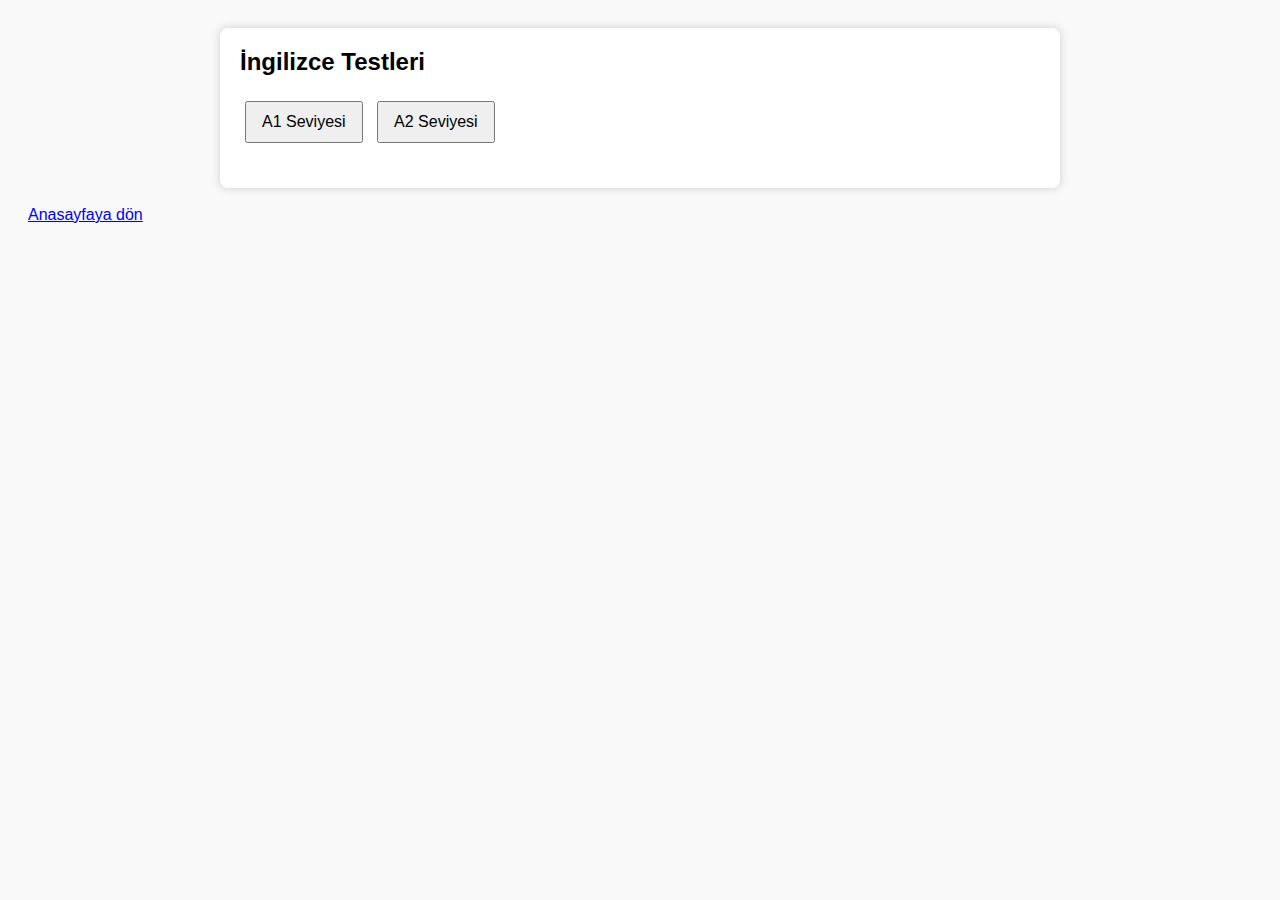
<file: beginner-test.html>
<!DOCTYPE html>
<html lang="tr">
<head>
  <meta charset="UTF-8" />
  <title>İngilizce Testleri - A1 ve A2</title>
  <style>
    body { font-family: Arial, sans-serif; padding: 20px; background: #f9f9f9; }
    .container {
      max-width: 800px;
      margin: auto;
      background: white;
      padding: 20px;
      border-radius: 8px;
      box-shadow: 0 0 10px #ccc;
    }
    h2 {
      margin-top: 0;
    }
    .btn-group button {
      margin: 5px;
      padding: 10px 15px;
      cursor: pointer;
      font-size: 16px;
    }
    form {
      margin-top: 20px;
    }
    fieldset {
      margin-bottom: 15px;
      border: 1px solid #ddd;
      padding: 10px;
      position: relative;
    }
    legend {
      font-weight: bold;
    }
    #result {
      margin-top: 20px;
      font-weight: bold;
      font-size: 18px;
    }
    .hidden {
      display: none;
    }
    .feedback {
      position: absolute;
      top: 10px;
      right: 10px;
      font-weight: bold;
      font-size: 18px;
    }
    .correct {
      color: green;
    }
    .incorrect {
      color: red;
    }
  </style>
</head>
<body>
  <div class="container">
    <h2>İngilizce Testleri</h2>
    <div class="btn-group">
      <button id="btnA1">A1 Seviyesi</button>
      <button id="btnA2">A2 Seviyesi</button>
    </div>

    <!-- A1 Testi -->
    <form id="testA1" class="hidden">
      <h3>A1 İngilizce Testi</h3>

      <fieldset>
        <legend>1. What is the plural of "cat"?</legend>
        <label><input type="radio" name="q1" value="a"> cats</label><br>
        <label><input type="radio" name="q1" value="b"> caties</label><br>
        <label><input type="radio" name="q1" value="c"> catz</label>
      </fieldset>

      <fieldset>
        <legend>2. Choose the correct sentence:</legend>
        <label><input type="radio" name="q2" value="a"> She like apples.</label><br>
        <label><input type="radio" name="q2" value="b"> She likes apples.</label><br>
        <label><input type="radio" name="q2" value="c"> She liking apples.</label>
      </fieldset>

      <fieldset>
        <legend>3. What color is the sky?</legend>
        <label><input type="radio" name="q3" value="a"> Green</label><br>
        <label><input type="radio" name="q3" value="b"> Blue</label><br>
        <label><input type="radio" name="q3" value="c"> Red</label>
      </fieldset>

      <fieldset>
        <legend>4. How do you say "Merhaba" in English?</legend>
        <label><input type="radio" name="q4" value="a"> Goodbye</label><br>
        <label><input type="radio" name="q4" value="b"> Hello</label><br>
        <label><input type="radio" name="q4" value="c"> Thanks</label>
      </fieldset>

      <fieldset>
        <legend>5. Which one is a fruit?</legend>
        <label><input type="radio" name="q5" value="a"> Carrot</label><br>
        <label><input type="radio" name="q5" value="b"> Apple</label><br>
        <label><input type="radio" name="q5" value="c"> Potato</label>
      </fieldset>

      <fieldset>
        <legend>6. What is the opposite of "hot"?</legend>
        <label><input type="radio" name="q6" value="a"> Cold</label><br>
        <label><input type="radio" name="q6" value="b"> Warm</label><br>
        <label><input type="radio" name="q6" value="c"> Big</label>
      </fieldset>

      <fieldset>
        <legend>7. Which is a correct greeting in the morning?</legend>
        <label><input type="radio" name="q7" value="a"> Good night</label><br>
        <label><input type="radio" name="q7" value="b"> Good morning</label><br>
        <label><input type="radio" name="q7" value="c"> Goodbye</label>
      </fieldset>

      <fieldset>
        <legend>8. I ___ a student.</legend>
        <label><input type="radio" name="q8" value="a"> is</label><br>
        <label><input type="radio" name="q8" value="b"> am</label><br>
        <label><input type="radio" name="q8" value="c"> are</label>
      </fieldset>

      <fieldset>
        <legend>9. Which number comes after five?</legend>
        <label><input type="radio" name="q9" value="a"> Four</label><br>
        <label><input type="radio" name="q9" value="b"> Six</label><br>
        <label><input type="radio" name="q9" value="c"> Seven</label>
      </fieldset>

      <fieldset>
        <legend>10. What day comes after Monday?</legend>
        <label><input type="radio" name="q10" value="a"> Sunday</label><br>
        <label><input type="radio" name="q10" value="b"> Tuesday</label><br>
        <label><input type="radio" name="q10" value="c"> Friday</label>
      </fieldset>

      <fieldset>
        <legend>11. Which is a color?</legend>
        <label><input type="radio" name="q11" value="a"> Chair</label><br>
        <label><input type="radio" name="q11" value="b"> Blue</label><br>
        <label><input type="radio" name="q11" value="c"> Table</label>
      </fieldset>

      <fieldset>
        <legend>12. What is the opposite of "big"?</legend>
        <label><input type="radio" name="q12" value="a"> Small</label><br>
        <label><input type="radio" name="q12" value="b"> Tall</label><br>
        <label><input type="radio" name="q12" value="c"> Long</label>
      </fieldset>

      <fieldset>
        <legend>13. How do you say "Teşekkür ederim" in English?</legend>
        <label><input type="radio" name="q13" value="a"> Please</label><br>
        <label><input type="radio" name="q13" value="b"> Sorry</label><br>
        <label><input type="radio" name="q13" value="c"> Thank you</label>
      </fieldset>

      <fieldset>
        <legend>14. What do you wear on your feet?</legend>
        <label><input type="radio" name="q14" value="a"> Gloves</label><br>
        <label><input type="radio" name="q14" value="b"> Shoes</label><br>
        <label><input type="radio" name="q14" value="c"> Hat</label>
      </fieldset>

      <fieldset>
        <legend>15. Which one is a pet?</legend>
        <label><input type="radio" name="q15" value="a"> Dog</label><br>
        <label><input type="radio" name="q15" value="b"> Car</label><br>
        <label><input type="radio" name="q15" value="c"> Chair</label>
      </fieldset>

      <button type="button" onclick="checkAnswers('A1')">Sonuçları Gör</button>
    </form>

    <!-- A2 Testi -->
    <form id="testA2" class="hidden">
      <h3>A2 İngilizce Testi</h3>

      <fieldset>
        <legend>1. I ___ to the market yesterday.</legend>
        <label><input type="radio" name="q1" value="a"> go</label><br>
        <label><input type="radio" name="q1" value="b"> went</label><br>
        <label><input type="radio" name="q1" value="c"> gone</label>
      </fieldset>

      <fieldset>
        <legend>2. She ___ her homework every day.</legend>
        <label><input type="radio" name="q2" value="a"> do</label><br>
        <label><input type="radio" name="q2" value="b"> does</label><br>
        <label><input type="radio" name="q2" value="c"> did</label>
      </fieldset>

      <fieldset>
        <legend>3. We have ___ lunch already.</legend>
        <label><input type="radio" name="q3" value="a"> ate</label><br>
        <label><input type="radio" name="q3" value="b"> eaten</label><br>
        <label><input type="radio" name="q3" value="c"> eating</label>
      </fieldset>

      <fieldset>
        <legend>4. They ___ to Paris last summer.</legend>
        <label><input type="radio" name="q4" value="a"> goes</label><br>
        <label><input type="radio" name="q4" value="b"> went</label><br>
        <label><input type="radio" name="q4" value="c"> going</label>
      </fieldset>

      <fieldset>
        <legend>5. I am looking forward to ___ you.</legend>
        <label><input type="radio" name="q5" value="a"> seeing</label><br>
        <label><input type="radio" name="q5" value="b"> see</label><br>
        <label><input type="radio" name="q5" value="c"> saw</label>
      </fieldset>

      <fieldset>
        <legend>6. He ___ not like spicy food.</legend>
        <label><input type="radio" name="q6" value="a"> do</label><br>
        <label><input type="radio" name="q6" value="b"> does</label><br>
        <label><input type="radio" name="q6" value="c"> did</label>
      </fieldset>

      <fieldset>
        <legend>7. They have been friends ___ childhood.</legend>
        <label><input type="radio" name="q7" value="a"> since</label><br>
        <label><input type="radio" name="q7" value="b"> for</label><br>
        <label><input type="radio" name="q7" value="c"> during</label>
      </fieldset>

      <fieldset>
        <legend>8. She ___ to music when I called.</legend>
        <label><input type="radio" name="q8" value="a"> listen</label><br>
        <label><input type="radio" name="q8" value="b"> was listening</label><br>
        <label><input type="radio" name="q8" value="c"> listened</label>
      </fieldset>

      <fieldset>
        <legend>9. If it ___ tomorrow, we will stay home.</legend>
        <label><input type="radio" name="q9" value="a"> rains</label><br>
        <label><input type="radio" name="q9" value="b"> rain</label><br>
        <label><input type="radio" name="q9" value="c"> rained</label>
      </fieldset>

      <fieldset>
        <legend>10. I ___ never been to New York.</legend>
        <label><input type="radio" name="q10" value="a"> have</label><br>
        <label><input type="radio" name="q10" value="b"> has</label><br>
        <label><input type="radio" name="q10" value="c"> had</label>
      </fieldset>

      <button type="button" onclick="checkAnswers('A2')">Sonuçları Gör</button>
    </form>

    <div id="result"></div>
  </div>
<br>
  <a href="index.html" > Anasayfaya dön</a>
  <script>
    const btnA1 = document.getElementById('btnA1');
    const btnA2 = document.getElementById('btnA2');
    const testA1 = document.getElementById('testA1');
    const testA2 = document.getElementById('testA2');
    const resultDiv = document.getElementById('result');

    btnA1.addEventListener('click', () => {
      testA1.classList.remove('hidden');
      testA2.classList.add('hidden');
      resultDiv.innerHTML = '';
      clearFeedback(testA1);
    });

    btnA2.addEventListener('click', () => {
      testA2.classList.remove('hidden');
      testA1.classList.add('hidden');
      resultDiv.innerHTML = '';
      clearFeedback(testA2);
    });

    const correctAnswers = {
      A1: {
        q1: 'a', q2: 'b', q3: 'b', q4: 'b', q5: 'b',
        q6: 'a', q7: 'b', q8: 'b', q9: 'b', q10: 'b',
        q11: 'b', q12: 'a', q13: 'c', q14: 'b', q15: 'a'
      },
      A2: {
        q1: 'b', q2: 'b', q3: 'b', q4: 'b', q5: 'a',
        q6: 'b', q7: 'a', q8: 'b', q9: 'a', q10: 'a'
      }
    };

    function checkAnswers(level) {
      const form = level === 'A1' ? testA1 : testA2;
      const answers = correctAnswers[level];
      let score = 0;
      clearFeedback(form);

      for (const q in answers) {
        const userAnswer = form.querySelector(`input[name=${q}]:checked`);
        const fieldset = form.querySelector(`input[name=${q}]`).closest('fieldset');

        const feedbackSpan = document.createElement('span');
        feedbackSpan.classList.add('feedback');

        if (!userAnswer) {
          feedbackSpan.textContent = 'Seçilmedi';
          feedbackSpan.classList.add('incorrect');
          fieldset.appendChild(feedbackSpan);
          continue;
        }

        if (userAnswer.value === answers[q]) {
          score++;
          feedbackSpan.textContent = '✓ Doğru';
          feedbackSpan.classList.add('correct');
        } else {
          feedbackSpan.textContent = '✗ Yanlış';
          feedbackSpan.classList.add('incorrect');
        }

        fieldset.appendChild(feedbackSpan);
      }

      resultDiv.textContent = `Doğru sayısı: ${score} / ${Object.keys(answers).length}`;
    }

    function clearFeedback(form) {
      const feedbacks = form.querySelectorAll('.feedback');
      feedbacks.forEach(fb => fb.remove());
    }
  </script>
</body>
</html>
</file>
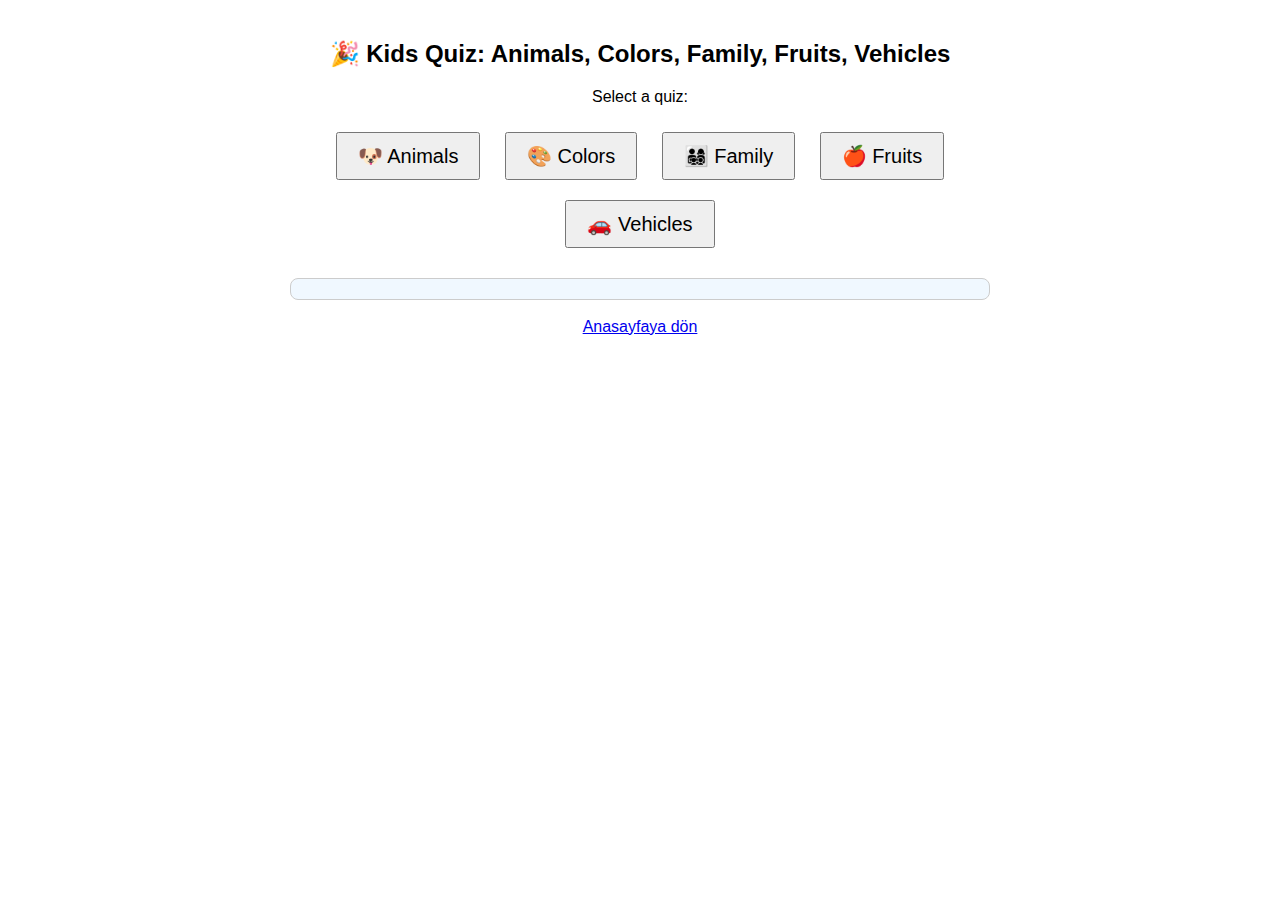
<file: cocuk.html>
<!DOCTYPE html>
<html lang="en">
<head>
  <meta charset="UTF-8" />
  <title>Kids Quiz</title>
  <style>
    body {
      font-family: Arial, sans-serif;
      text-align: center;
      padding: 20px;
      max-width: 700px;
      margin: auto;
    }
    .emoji {
      font-size: 100px;
      margin: 20px 0;
    }
    .options button {
      padding: 10px 20px;
      margin: 8px;
      font-size: 18px;
      cursor: pointer;
    }
    #result {
      font-size: 22px;
      margin-top: 20px;
      padding: 10px;
      background-color: #f0f8ff;
      border: 1px solid #ccc;
      border-radius: 8px;
    }
    #feedback {
      margin-top: 20px;
      font-size: 20px;
      font-weight: bold;
    }
    .hidden {
      display: none;
    }

    .start-buttons button {
      font-size: 20px;
      padding: 10px 20px;
      margin: 10px;
      cursor: pointer;
    }
  </style>
</head>
<body>

<h2>🎉 Kids Quiz: Animals, Colors, Family, Fruits, Vehicles</h2>

<div id="start-screen" class="start-buttons">
  <p>Select a quiz:</p>
  <button onclick="startQuiz('animal')">🐶 Animals</button>
  <button onclick="startQuiz('color')">🎨 Colors</button>
  <button onclick="startQuiz('family')">👨‍👩‍👧‍👦 Family</button>
  <button onclick="startQuiz('fruit')">🍎 Fruits</button>
  <button onclick="startQuiz('vehicle')">🚗 Vehicles</button>
</div>

<div id="quiz-container" class="hidden"></div>
<div id="feedback"></div>
<div id="result"></div>

<div id="home-button" class="hidden">
  <button onclick="goHome()">Ana Sayfaya Dön</button>
</div>
<br>
  <a href="index.html" > Anasayfaya dön</a>
<script>
// Questions data (örnek olarak sadece hayvanlar, renkler, aile, meyve ve taşıtlar)
const animalQuestions = [
  {emoji:"🐶", answer:"Dog", options:["Dog","Cat","Lion","Rabbit"]},
  {emoji:"🐱", answer:"Cat", options:["Cat","Dog","Cow","Horse"]},
  {emoji:"🦁", answer:"Lion", options:["Tiger","Lion","Elephant","Monkey"]},
  {emoji:"🐰", answer:"Rabbit", options:["Rabbit","Mouse","Dog","Cat"]},
  {emoji:"🐮", answer:"Cow", options:["Cow","Pig","Horse","Cat"]},
  {emoji:"🐷", answer:"Pig", options:["Pig","Dog","Rabbit","Lion"]},
  {emoji:"🐸", answer:"Frog", options:["Frog","Cat","Dog","Horse"]},
  {emoji:"🐵", answer:"Monkey", options:["Monkey","Dog","Lion","Cow"]},
  {emoji:"🐔", answer:"Chicken", options:["Chicken","Horse","Dog","Cat"]},
  {emoji:"🐴", answer:"Horse", options:["Horse","Cat","Rabbit","Pig"]},
  {emoji:"🐧", answer:"Penguin", options:["Penguin","Dog","Lion","Cow"]},
  {emoji:"🐦", answer:"Bird", options:["Bird","Dog","Rabbit","Horse"]},
  {emoji:"🐢", answer:"Turtle", options:["Turtle","Cat","Monkey","Lion"]},
  {emoji:"🐍", answer:"Snake", options:["Snake","Dog","Cat","Rabbit"]},
  {emoji:"🐬", answer:"Dolphin", options:["Dolphin","Fish","Bird","Cat"]},
];

const colorQuestions = [
  {emoji:"🟥", answer:"Red", options:["Red","Blue","Green","Yellow"]},
  {emoji:"🟦", answer:"Blue", options:["Yellow","Red","Blue","Green"]},
  {emoji:"🟩", answer:"Green", options:["Green","Blue","Purple","Orange"]},
  {emoji:"🟨", answer:"Yellow", options:["Yellow","Brown","Red","Black"]},
  {emoji:"🟪", answer:"Purple", options:["Purple","Pink","Green","Blue"]},
  {emoji:"🟫", answer:"Brown", options:["Brown","Orange","Yellow","Red"]},
  {emoji:"⬛", answer:"Black", options:["Black","White","Gray","Pink"]},
  {emoji:"⬜", answer:"White", options:["White","Black","Gray","Blue"]},
  {emoji:"🟧", answer:"Orange", options:["Orange","Yellow","Green","Blue"]},
  {emoji:"🩷", answer:"Pink", options:["Pink","Purple","Red","Black"]},
  {emoji:"🩶", answer:"Gray", options:["Gray","Brown","White","Orange"]},
  {emoji:"🟫", answer:"Brown", options:["Brown","Pink","Red","Green"]},
  {emoji:"🟪", answer:"Purple", options:["Purple","Yellow","Black","Orange"]},
  {emoji:"🟩", answer:"Green", options:["Green","Blue","Red","Pink"]},
  {emoji:"🟦", answer:"Blue", options:["Blue","Orange","Yellow","White"]},
];

const familyQuestions = [
  {emoji:"👩", answer:"Mother", options:["Mother","Sister","Aunt","Grandmother"]},
  {emoji:"👨", answer:"Father", options:["Uncle","Father","Brother","Grandfather"]},
  {emoji:"👶", answer:"Baby", options:["Baby","Child","Mother","Father"]},
  {emoji:"👧", answer:"Daughter", options:["Daughter","Mother","Aunt","Sister"]},
  {emoji:"👦", answer:"Son", options:["Son","Brother","Father","Uncle"]},
  {emoji:"👵", answer:"Grandmother", options:["Grandmother","Mother","Sister","Aunt"]},
  {emoji:"👴", answer:"Grandfather", options:["Grandfather","Father","Brother","Son"]},
  {emoji:"👫", answer:"Couple", options:["Couple","Friends","Siblings","Parents"]},
  {emoji:"👭", answer:"Sisters", options:["Sisters","Mothers","Aunts","Daughters"]},
  {emoji:"👬", answer:"Brothers", options:["Brothers","Uncles","Cousins","Friends"]},
  {emoji:"👩‍👧", answer:"Mother and Daughter", options:["Mother and Daughter","Father and Son","Sister and Brother","Grandma and Grandpa"]},
  {emoji:"👨‍👦", answer:"Father and Son", options:["Father and Son","Mother and Daughter","Aunt and Uncle","Brother and Sister"]},
  {emoji:"👩‍👦‍👦", answer:"Mother and Sons", options:["Mother and Sons","Father and Daughters","Grandparents","Cousins"]},
  {emoji:"👨‍👧‍👧", answer:"Father and Daughters", options:["Father and Daughters","Mother and Sons","Friends","Neighbors"]},
  {emoji:"👪", answer:"Family", options:["Family","Friends","Classmates","Neighbors"]},
];

const fruitQuestions = [
  {emoji:"🍎", answer:"Apple", options:["Apple","Strawberry","Cherry","Pear"]},
  {emoji:"🍌", answer:"Banana", options:["Banana","Lemon","Mango","Apple"]},
  {emoji:"🍇", answer:"Grapes", options:["Grapes","Watermelon","Pineapple","Orange"]},
  {emoji:"🍓", answer:"Strawberry", options:["Strawberry","Banana","Apple","Peach"]},
  {emoji:"🍍", answer:"Pineapple", options:["Pineapple","Orange","Lemon","Apple"]},
  {emoji:"🍉", answer:"Watermelon", options:["Watermelon","Pear","Grapes","Banana"]},
  {emoji:"🍒", answer:"Cherry", options:["Cherry","Peach","Apple","Mango"]},
  {emoji:"🥭", answer:"Mango", options:["Mango","Pineapple","Banana","Apple"]},
  {emoji:"🍋", answer:"Lemon", options:["Lemon","Orange","Banana","Peach"]},
  {emoji:"🍐", answer:"Pear", options:["Pear","Cherry","Grapes","Apple"]},
  {emoji:"🥝", answer:"Kiwi", options:["Kiwi","Apple","Banana","Orange"]},
  {emoji:"🍊", answer:"Orange", options:["Orange","Lemon","Pear","Grapes"]},
  {emoji:"🍈", answer:"Melon", options:["Melon","Watermelon","Cherry","Apple"]},
  {emoji:"🍑", answer:"Peach", options:["Peach","Strawberry","Apple","Banana"]},
  {emoji:"🍅", answer:"Tomato", options:["Tomato","Apple","Banana","Cherry"]},
];

const vehicleQuestions = [
  {emoji:"🚗", answer:"Car", options:["Car","Bus","Truck","Bike"]},
  {emoji:"🚌", answer:"Bus", options:["Train","Car","Bus","Plane"]},
  {emoji:"🚜", answer:"Tractor", options:["Tractor","Bike","Car","Bus"]},
  {emoji:"🚲", answer:"Bike", options:["Bike","Car","Bus","Truck"]},
  {emoji:"✈️", answer:"Airplane", options:["Airplane","Helicopter","Car","Boat"]},
  {emoji:"🚁", answer:"Helicopter", options:["Helicopter","Plane","Car","Bus"]},
  {emoji:"🚢", answer:"Boat", options:["Boat","Ship","Car","Bus"]},
  {emoji:"🚤", answer:"Speedboat", options:["Speedboat","Boat","Plane","Car"]},
  {emoji:"🚛", answer:"Truck", options:["Truck","Bus","Car","Bike"]},
  {emoji:"🚂", answer:"Train", options:["Train","Bus","Car","Bike"]},
  {emoji:"🚀", answer:"Rocket", options:["Rocket","Plane","Car","Bus"]},
  {emoji:"🛵", answer:"Scooter", options:["Scooter","Bike","Car","Bus"]},
  {emoji:"🚓", answer:"Police Car", options:["Police Car","Car","Bus","Truck"]},
  {emoji:"🚑", answer:"Ambulance", options:["Ambulance","Car","Bus","Truck"]},
  {emoji:"🚒", answer:"Fire Truck", options:["Fire Truck","Truck","Car","Bus"]},
];

let current = 0;
let score = 0;
let questions = [];

function startQuiz(type) {
  if (type === 'animal') questions = [...animalQuestions];
  if (type === 'color') questions = [...colorQuestions];
  if (type === 'family') questions = [...familyQuestions];
  if (type === 'fruit') questions = [...fruitQuestions];
  if (type === 'vehicle') questions = [...vehicleQuestions];
  current = 0;
  score = 0;
  document.getElementById('start-screen').classList.add('hidden');
  document.getElementById('feedback').textContent = "";
  document.getElementById('result').textContent = "";
  document.getElementById('quiz-container').classList.remove('hidden');
  document.getElementById('home-button').classList.add('hidden');
  showQuestion();
}

function showQuestion() {
  if (current >= questions.length) {
    document.getElementById("quiz-container").innerHTML = "";
    document.getElementById("feedback").textContent = "";
    document.getElementById("result").textContent = `🎉 Quiz completed! Your score: ${score}/${questions.length}`;
    document.getElementById("home-button").classList.remove("hidden");
    return;
  }

  const q = questions[current];
  const container = document.getElementById("quiz-container");
  container.innerHTML = `
    <div class="emoji">${q.emoji}</div>
    <div class="options">
      ${q.options.map(opt => `<button onclick="checkAnswer('${opt}')">${opt}</button>`).join('')}
    </div>
  `;
}

function checkAnswer(selected) {
  const correct = questions[current].answer;
  if (selected === correct) {
    score++;
    document.getElementById("feedback").textContent = "✅ Correct!";
  } else {
    document.getElementById("feedback").textContent = `❌ Wrong! Correct answer: ${correct}`;
  }

  current++;
  setTimeout(() => {
    document.getElementById("feedback").textContent = "";
    showQuestion();
  }, 1000);
}

function goHome() {
  document.getElementById('start-screen').classList.remove('hidden');
  document.getElementById('quiz-container').classList.add('hidden');
  document.getElementById('home-button').classList.add('hidden');
  document.getElementById('result').textContent = "";
  document.getElementById('feedback').textContent = "";
}
</script>

</body>
</html>
</file>
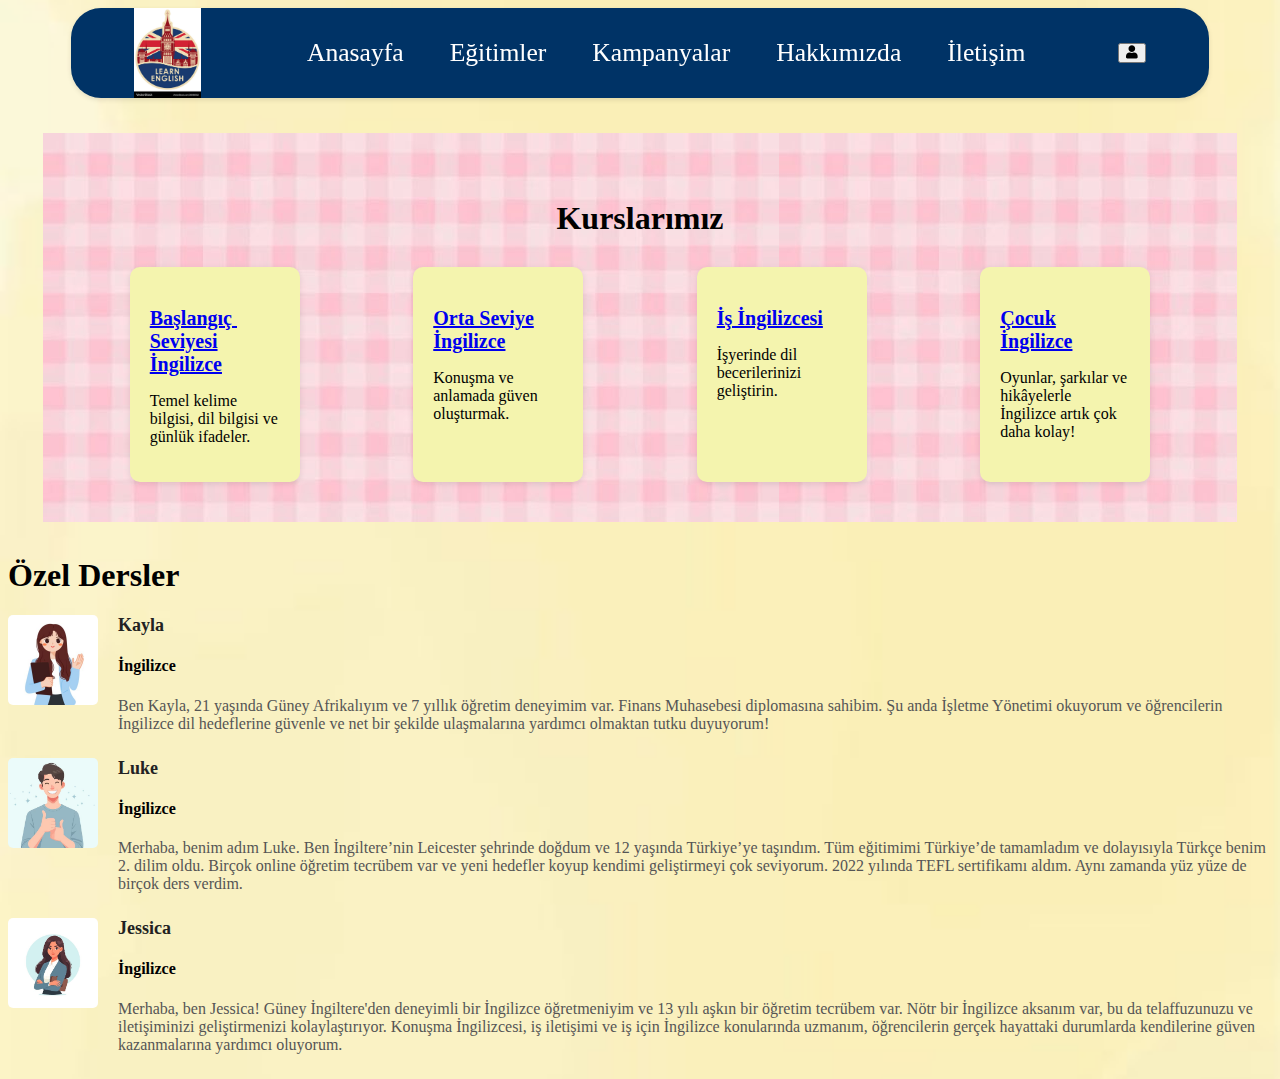
<file: egitim.html>
<html lang="en">
<head>
    <meta charset="UTF-8">
    <meta name="viewport" content="width=device-width, initial-scale=1.0">
    <title>Egitimler</title>

<style>

.header {
 background-color: white;
 display: flex;
 align-items: center;
 justify-content: space-between;
 padding: 0 5%;
 margin: 2px 5%;
 border-radius: 30px ;
 box-shadow: 0px 0px 17px -2px  rgba(0,0,0,0.75) ;
 position: sticky;

 z-index: 1000;
 background-color: #003366;
 position: sticky;
  top: 0;

  z-index: 1000;
  box-shadow: 0 2px 5px rgba(0,0,0,0.1);

}
 .navbar {
      display: flex;
      justify-content: center; /* Ortalamak için */
      padding: 15px;
      gap: 30px; /* Menü öğeleri arası boşluk */
       margin-left: 60px;
     margin-right: 60px;
    }
.header .navbar a {
    margin: 0 1px;
    margin-left: 15px;
    font-size: 1.6rem;
    color: white;
    border-bottom: 1px solid transparent;
       text-decoration: none; /* Alt çizgiyi kaldırır */
    transition: border-color 0.3s ease; /* Yumuşak geçiş */
    
}

.header .navbar a:hover {
    border-color: black;
    padding-bottom: 5 px;

}

body {
  background-image: url("arkaplan3.jpg");
  background-size: cover;
  background-position: center; 
   }

 .courses {
      padding: 40px;
      margin: 35px;
      background-image: url("arka7.jpg");
    }
    .courses h2 {
      text-align: center;
      font-size: 32px;
      margin-bottom: 30px;
    }
    .course-list {
      display: flex;
      flex-wrap: wrap;
      justify-content: space-around;
      gap: 20px;
    }
    .course-item {
      width: 130px;
      background: rgb(244, 244, 174);
      padding: 20px;
      border-radius: 10px;
      box-shadow: 0 2px 6px rgba(0,0,0,0.1);
    }
    .course-item h3 {
      margin-bottom: 10px;
      font-size: 20px;
    }

   
.course {
    display: flex;
    align-items: flex-start;
    margin-bottom: 25px;
}

.course h3{
  color: #333;

}
.course img {
    width: 100px;
    height: 90px;
    object-fit: cover;
    border-radius: 5px;
    margin-right: 20px;
}

.course-info h2 {
    margin: 0;
    font-size: 18px;
    color: #222;
}

.course-info p {
    margin: 5px 0 0;
    color: #555;
}
.description {
            display: none; /* Başlangıçta gizli */
        }

</style>


<!-- giris yap ikonu-->
  <link rel="stylesheet" href="https://cdnjs.cloudflare.com/ajax/libs/font-awesome/5.15.4/css/all.min.css">


</head>
<body>
    

<header class="header" >
        <a href="#" >
            <img src = "logo3.jpg" alt="logo" title="learn english" height="90px"  >
        </a>

<nav class="navbar" >

    <a href="index.html" > Anasayfa</a>
    <a href="egitim.html" target="_blank">Eğitimler</a>
    <a href="fiyat.html"  target="_blank"> Kampanyalar</a>
    <a href="hakkimizda.html" target="_blank">Hakkımızda</a>
    <a href="iletisim.html" target="_blank" > İletişim</a>
</nav>
<div> 
 <button onclick="window.open('giris.html', '_blank')">
         <i class="fas fa-user"></i>
       </button>
</div>

        </header>
    <!--  header  bitti -->

<section class="courses" id="courses">
    <h2>Kurslarımız</h2>
    <div class="course-list">   
      <div class="course-item">
         <a href="beginner-test.html" > <h3>Başlangıç ​Seviyesi İngilizce</h3></a>
        <p>Temel kelime bilgisi, dil bilgisi ve günlük ifadeler.</p>
      </div>
      <div class="course-item">
        <a href="ortaseviye-test.html" > <h3>Orta Seviye İngilizce</h3> </a>
        <p>Konuşma ve anlamada güven oluşturmak.</p>
      </div>
      <div class="course-item">
       <a href="is-test.html" >  <h3>İş İngilizcesi</h3> </a>
        <p>İşyerinde dil becerilerinizi geliştirin.</p>
      </div>
       <div class="course-item">
        <a href="cocuk.html" > <h3>Çocuk İngilizce</h3> </a>
        <p> Oyunlar, şarkılar ve hikâyelerle İngilizce artık çok daha kolay!</p>
      </div>
    </div>
  </section>

    <div class="container">
        <h1>Özel Dersler</h1>
    
<div class="course">
        <img src="hoca.jpg" width="150">
        <div class="course-info">
            <h2 id="kayla-title">Kayla</h2>
            <h4>İngilizce</h4>
            <p>
                Ben Kayla, 21 yaşında Güney Afrikalıyım ve 7 yıllık öğretim deneyimim var. Finans Muhasebesi diplomasına sahibim. Şu anda İşletme Yönetimi okuyorum ve öğrencilerin İngilizce dil hedeflerine güvenle ve net bir şekilde ulaşmalarına yardımcı olmaktan tutku duyuyorum!
            </p>
        </div>
    </div>


  <div class="course">
        <img src="hoca2.jpg" width="150">
        <div class="course-info">
            <h2 id="luke-title">Luke</h2>
            <h4>İngilizce</h4>
            <p >
                Merhaba, benim adım Luke. Ben İngiltere’nin Leicester şehrinde doğdum ve 12 yaşında Türkiye’ye taşındım. Tüm eğitimimi Türkiye’de tamamladım ve dolayısıyla Türkçe benim 2. dilim oldu. Birçok online öğretim tecrübem var ve yeni hedefler koyup kendimi geliştirmeyi çok seviyorum. 2022 yılında TEFL sertifikamı aldım. Aynı zamanda yüz yüze de birçok ders verdim.
            </p>
        </div>
    </div>

         <div class="course">
        <img src="hoca3.jpg" width="150">
        <div class="course-info">
            <h2 id="jessica-title">Jessica</h2>
            <h4>İngilizce</h4>
            <p >
                Merhaba, ben Jessica! Güney İngiltere'den deneyimli bir İngilizce öğretmeniyim ve 13 yılı aşkın bir öğretim tecrübem var. Nötr bir İngilizce aksanım var, bu da telaffuzunuzu ve iletişiminizi geliştirmenizi kolaylaştırıyor. Konuşma İngilizcesi, iş iletişimi ve iş için İngilizce konularında uzmanım, öğrencilerin gerçek hayattaki durumlarda kendilerine güven kazanmalarına yardımcı oluyorum.
            </p>
        </div>
        </div>

    </div>

<script>
  /* eğitmenler */

    document.getElementById("kayla-title").addEventListener("click", function () {
        toggleDesc("kayla-desc");
    });

    document.getElementById("luke-title").addEventListener("click", function () {
        toggleDesc("luke-desc");
    });

    document.getElementById("jessica-title").addEventListener("click", function () {
        toggleDesc("jessica-desc");
    });

    function toggleDesc(id) {
        const desc = document.getElementById(id);
        desc.style.display = (desc.style.display === "block") ? "none" : "block";
    }

</script>




 </body>
</html>
</file>
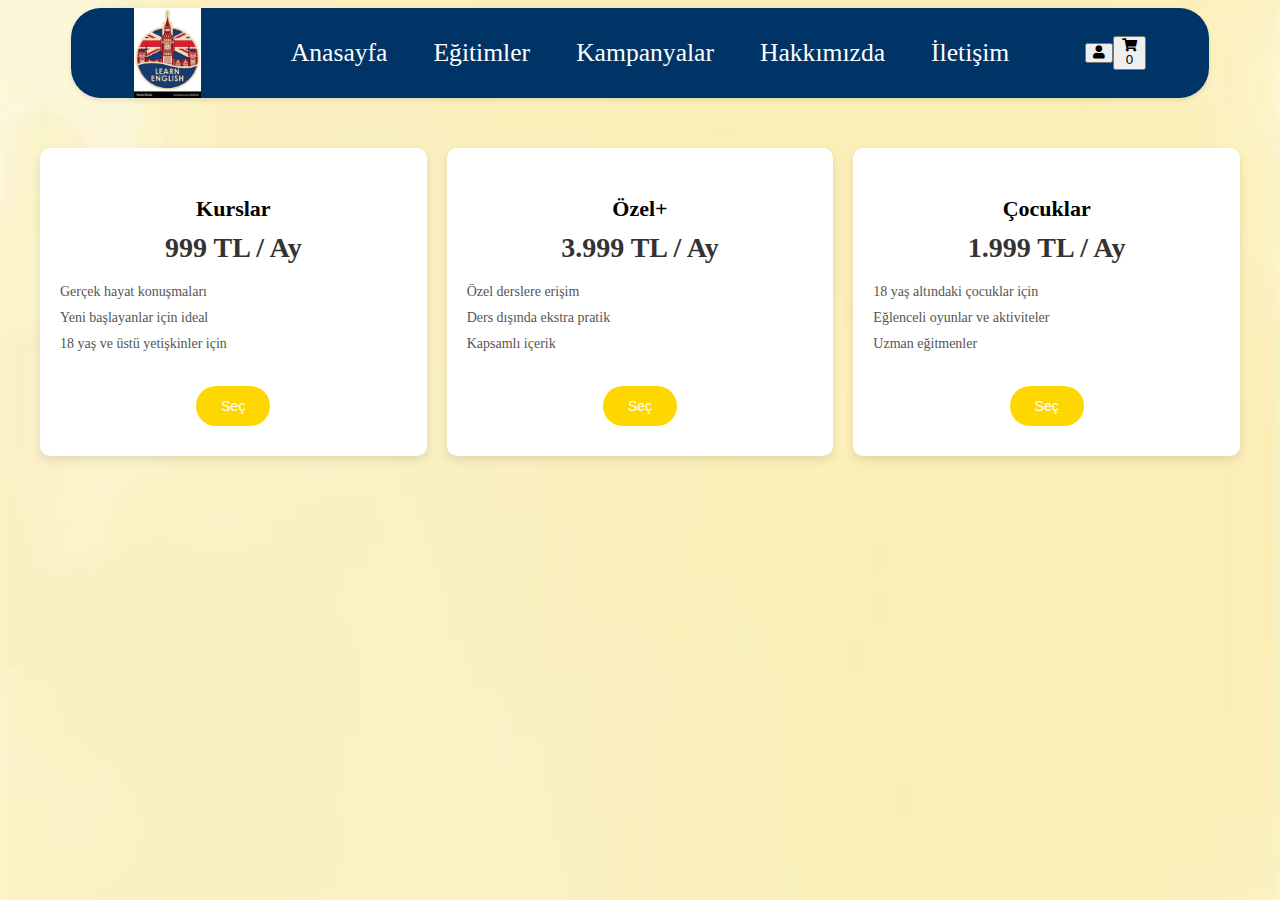
<file: fiyat.html>
<html lang="en">
<head>
    <meta charset="UTF-8">
    <meta name="viewport" content="width=device-width, initial-scale=1.0">
    <title>fiyat </title>
<style>

.header {
 background-color: white;
 display: flex;
 align-items: center;
 justify-content: space-between;
 padding: 0 5%;
 margin: 2px 5%;
 border-radius: 30px ;
 box-shadow: 0px 0px 17px -2px  rgba(0,0,0,0.75) ;
 position: sticky;

 z-index: 1000;
 background-color: #003366;
 position: sticky;
  top: 0;

  z-index: 1000;
  box-shadow: 0 2px 5px rgba(0,0,0,0.1);

}
 .navbar {
      display: flex;
      justify-content: center; /* Ortalamak için */
      padding: 15px;
      gap: 30px; /* Menü öğeleri arası boşluk */
       margin-left: 60px;
     margin-right: 60px;
    }
.header .navbar a {
    margin: 0 1px;
    margin-left: 15px;
    font-size: 1.6rem;
    color: white;
    border-bottom: 1px solid transparent;
       text-decoration: none; /* Alt çizgiyi kaldırır */
    transition: border-color 0.3s ease; /* Yumuşak geçiş */
    
}

.header .navbar a:hover {
    border-color: black;
    padding-bottom: 5 px;

}

body {
  background-image: url("arkaplan3.jpg");
  background-size: cover;
  background-position: center; 
   }

.fiyat {
      max-width: 1200px;
      margin: 50px auto;
      display: flex;
      justify-content: space-around;
      gap: 20px;
    }

    .plan {
      background-color: white;
      border-radius: 10px;
      box-shadow: 0 4px 10px rgba(0, 0, 0, 0.1);
      padding: 30px 20px;
      width: 100%;
      max-width: 350px;
      text-align: center;
    }

    .plan h2 {
      font-size: 22px;
      margin-bottom: 10px;
    }

.price {
      font-size: 28px;
      font-weight: bold;
      color: #333;
      margin-bottom: 20px;
    }

    .plan ul {
      list-style: none;
      padding: 0;
      text-align: left;
      font-size: 14px;
      color: #555;
    }

    .plan ul li {
      margin-bottom: 10px;
    }

    .btn {
      margin-top: 20px;
      background-color: #FFD700;;
      color: white;
      border: none;
      padding: 12px 25px;
        border-radius: 25px;
      cursor: pointer;
      font-size: 14px;
    }

a:hover {
    color: brown;
    text-decoration: underline;  
}


</style>

<!-- giris yap ikonu-->
  <link rel="stylesheet" href="https://cdnjs.cloudflare.com/ajax/libs/font-awesome/5.15.4/css/all.min.css">


</head>
<body>
    

<header class="header" >
        <a href="#" >
            <img src = "logo3.jpg" alt="logo" title="learn english" height="90px"  >
        </a>

<nav class="navbar" >

    <a href="index.html" > Anasayfa</a>
    <a href="egitim.html" target="_blank">Eğitimler</a>
    <a href="fiyat.html"  target="_blank"> Kampanyalar</a>
    <a href="hakkimizda.html" target="_blank">Hakkımızda</a>
    <a href="iletisim.html" target="_blank" > İletişim</a>
</nav>
<div> 
 <button onclick="window.open('giris.html', '_blank')">
         <i class="fas fa-user"></i>
       </button>
</div>


<div class="button">
  <button onclick="showCart()">
    <i class="fas fa-shopping-cart"></i>
    <span id="cart-count">0</span>
  </button> 
</div>


<div id="cart-modal" style="display:none; 
position:fixed; top:20%; 
left:50%; transform:translateX(-50%); 
background: rgb(232, 192, 203); 
padding:20px; border:1px solid #ccc; z-index:10;">



  <h3>Sepetiniz</h3>
  <ul id="cart-list"></ul>
  <button onclick="closeCart()">Kapat</button>
</div>





        </header>
    <!--  header  bitti -->

    <div id="offer" >

<div class="fiyat">
    <div class="plan">
      <h2>Kurslar</h2>
      <div class="price">999 TL / Ay</div>
      <ul>
        <li>Gerçek hayat konuşmaları</li>
        <li>Yeni başlayanlar için ideal</li>
        <li>18 yaş ve üstü yetişkinler için</li>
        
      </ul>
    <button class="btn" onclick="addToCart('Kurslar', '999 TL')">Seç</button>

    </div>
<div class="plan">
      <h2>Özel+</h2>
      <div class="price">3.999 TL / Ay</div>
      <ul>
        <li>Özel derslere erişim</li>
        <li>Ders dışında ekstra pratik</li>
        <li>Kapsamlı içerik</li>
       
      </ul>
      <button class="btn yellow" onclick="addToCart('Özel+', '3.999 TL')">Seç</button>

    </div>

    <div class="plan">
      <h2>Çocuklar</h2>
      <div class="price">1.999 TL / Ay</div>
      <ul>
        <li>18 yaş altındaki çocuklar için</li>
        <li>Eğlenceli oyunlar ve aktiviteler</li>
        <li>Uzman eğitmenler</li>
      </ul>
   
<button class="btn" onclick="addToCart('Çocuklar', '1.999 TL')">Seç</button>
    </div>
  </div>
    
   

<script>


/* sepet */
function addToCart(planName, price) {
  let cart = JSON.parse(localStorage.getItem("cart")) || [];
  cart.push({ planName, price });
  localStorage.setItem("cart", JSON.stringify(cart));  // Kaydet
  document.getElementById("cart-count").textContent = cart.length;
  alert(planName + " paketi sepete eklendi!");


}

// Sepet gösterme fonksiyonu artık modalı açacak ve listeyi güncelleyecek
function showCart() {
  if (cart.length === 0) {
    alert("Sepetiniz boş.");
    return;
  }

  document.getElementById("cart-modal").style.display = "block";
  updateCartList();
}

// Sepet listesini güncelle
function updateCartList() {
  const list = document.getElementById("cart-list");
  list.innerHTML = ""; // Temizle

  cart.forEach((item, index) => {
    const li = document.createElement("li");
    li.textContent = `${item.planName} - ${item.price} `;

    const removeBtn = document.createElement("button");
    removeBtn.textContent = "Sil";
    removeBtn.style.marginLeft = "10px";
    removeBtn.onclick = () => {
      removeFromCart(index);
    };

    li.appendChild(removeBtn);
    list.appendChild(li);
  });
}

// Sepetten ürün silme
function removeFromCart(index) {
  cart.splice(index, 1);
  document.getElementById("cart-count").textContent = cart.length;
  updateCartList();

  if (cart.length === 0) {
    closeCart();
    alert("Sepetiniz boşaldı.");
  }
}

// Sepet modalını kapatma fonksiyonu
function closeCart() {
  document.getElementById("cart-modal").style.display = "none";
}

function showCart() {
  window.open("sepet.html", "_blank"); // Yeni sekmede açmak için
}

 
window.onload = function() {
  const cart = JSON.parse(localStorage.getItem("cart")) || [];
  document.getElementById("cart-count").textContent = cart.length;
};



</script>


</body>
</html>
</file>
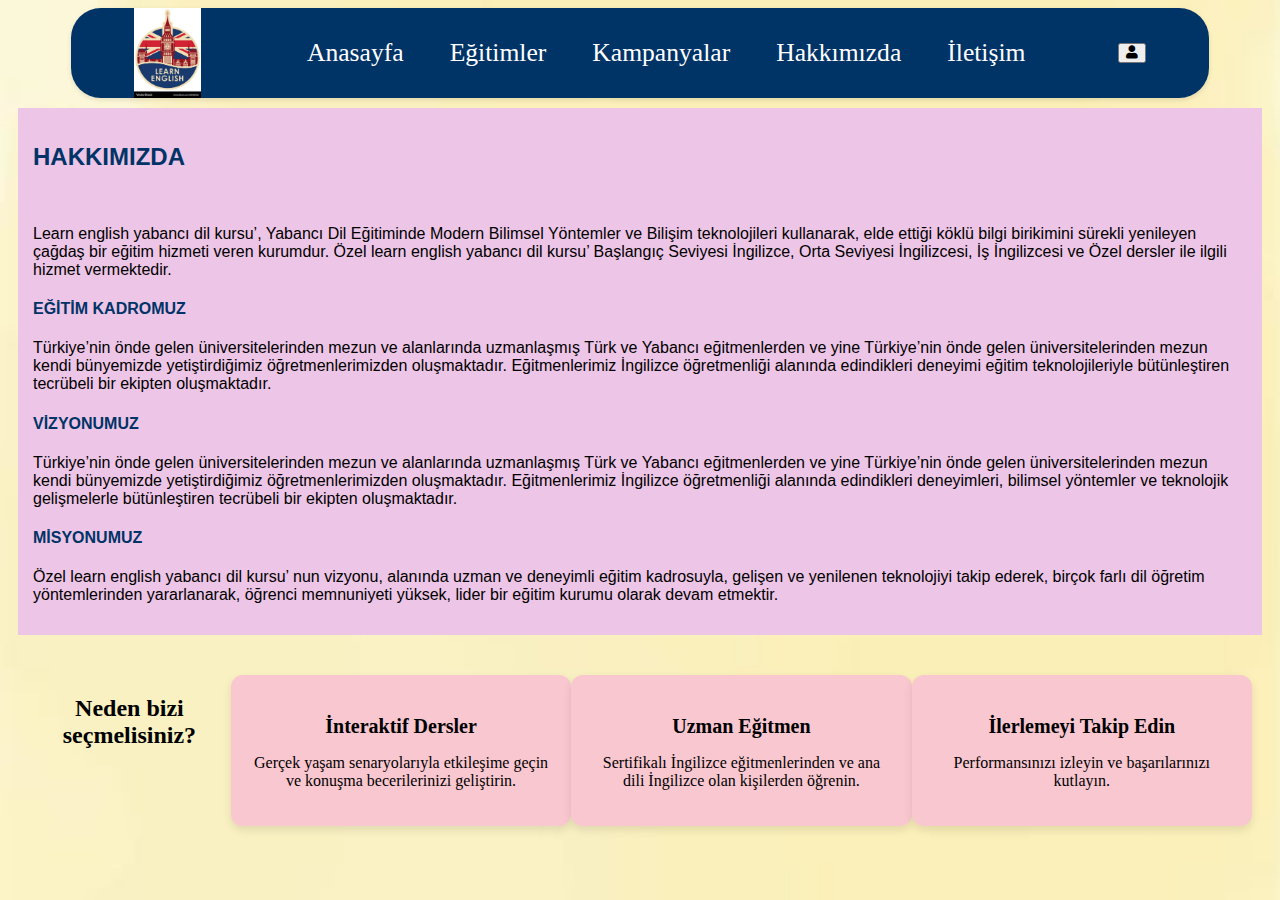
<file: hakkimizda.html>
<html lang="en">
<head>
    <meta charset="UTF-8">
    <meta name="viewport" content="width=device-width, initial-scale=1.0">
    <title>hakkimizda</title>


<style>
.header {
 background-color: white;
 display: flex;
 align-items: center;
 justify-content: space-between;
 padding: 0 5%;
 margin: 2px 5%;
 border-radius: 30px ;
 box-shadow: 0px 0px 17px -2px  rgba(0,0,0,0.75) ;
 position: sticky;
  
 z-index: 1000;
 background-color: #003366;
 position: sticky;
  top: 0;

  z-index: 1000;
  box-shadow: 0 2px 5px rgba(0,0,0,0.1);


}

  .navbar {
      display: flex;
      justify-content: center; /* Ortalamak için */
      padding: 15px;
      gap: 30px; /* Menü öğeleri arası boşluk */
       margin-left: 60px;
     margin-right: 60px;
    }
    
.header .navbar a {
    margin: 0 1px;
    margin-left: 15px;
    font-size: 1.6rem;
    color: white;
    border-bottom: 1px solid transparent;
       text-decoration: none; /* Alt çizgiyi kaldırır */
    transition: border-color 0.3s ease; /* Yumuşak geçiş */
    
}

.header .navbar a:hover {
    border-color: black;
    padding-bottom: 5 px;

}

body {
  background-image: url("arkaplan3.jpg");
  background-size: cover;
  background-position: center; 
   }

.hakkımızda {
    font-family: Verdana, Geneva, Tahoma, sans-serif;
    text-transform: none;
    background-color: rgb(237, 197, 230);
    margin: 10px;
    padding: 15px;
    
}
.hakkımızda h2,h4{
    color: #003366;
}

 .features {
      display: flex;
      justify-content: space-around;
      margin: 40px 20px;
      text-align: center;
      

    }
    .feature-box {
      background: #fff;
      padding: 20px;
      border-radius: 12px;
      box-shadow: 0 4px 10px rgba(0,0,0,0.1);
      width: 30%;
      background-color: rgb(249, 199, 208);
    }
    .feature-box h3 {
      margin-bottom: 10px;
      font-size: 20px;
     }

</style>


<!-- giris yap ikonu-->
  <link rel="stylesheet" href="https://cdnjs.cloudflare.com/ajax/libs/font-awesome/5.15.4/css/all.min.css">



</head>
<body>
  
    
<header class="header" >
        <a href="#" >
            <img src = "logo3.jpg" alt="logo" title="learn english" height="90px"  >
        </a>

<nav class="navbar" >

    <a href="index.html" > Anasayfa</a>
    <a href="egitim.html" target="_blank">Eğitimler</a>
    <a href="fiyat.html"  target="_blank"> Kampanyalar</a>
    <a href="hakkimizda.html" target="_blank">Hakkımızda</a>
    <a href="iletisim.html" target="_blank" > İletişim</a>
</nav>

<div> 
 <button onclick="window.open('giris.html', '_blank')">
         <i class="fas fa-user"></i>
       </button>
</div>

    </header>
    <!--  header  bitti -->


<div class="hakkımızda">
<div id="about"> 
 <h2>HAKKIMIZDA</h2> 
 <br>
 <p>
Learn english yabancı dil kursu’, Yabancı Dil Eğitiminde Modern Bilimsel Yöntemler ve Bilişim teknolojileri kullanarak, elde ettiği köklü bilgi birikimini sürekli yenileyen çağdaş bir eğitim hizmeti veren kurumdur.
Özel learn english yabancı dil kursu’ Başlangıç Seviyesi İngilizce, Orta Seviyesi İngilizcesi, İş İngilizcesi ve Özel dersler ile ilgili hizmet vermektedir.

<h4>EĞİTİM KADROMUZ</h4>

Türkiye’nin önde gelen üniversitelerinden mezun ve alanlarında uzmanlaşmış Türk ve Yabancı eğitmenlerden ve yine Türkiye’nin önde gelen üniversitelerinden mezun kendi bünyemizde yetiştirdiğimiz öğretmenlerimizden oluşmaktadır.
Eğitmenlerimiz İngilizce öğretmenliği alanında edindikleri deneyimi eğitim teknolojileriyle bütünleştiren tecrübeli bir ekipten oluşmaktadır.
<h4>VİZYONUMUZ</h4>
Türkiye’nin önde gelen üniversitelerinden mezun ve alanlarında uzmanlaşmış Türk ve Yabancı eğitmenlerden ve yine Türkiye’nin önde gelen üniversitelerinden mezun kendi bünyemizde 
yetiştirdiğimiz öğretmenlerimizden oluşmaktadır.
Eğitmenlerimiz İngilizce öğretmenliği alanında edindikleri deneyimleri, bilimsel yöntemler ve teknolojik gelişmelerle bütünleştiren tecrübeli bir ekipten oluşmaktadır.
<h4>MİSYONUMUZ</h4>
Özel learn english yabancı dil kursu’ nun vizyonu, alanında uzman ve deneyimli eğitim kadrosuyla, gelişen ve yenilenen teknolojiyi takip ederek, birçok farlı dil öğretim yöntemlerinden yararlanarak, 
öğrenci memnuniyeti yüksek, lider bir eğitim kurumu olarak devam etmektir.
</p>
</div>
</div>


 <section class="features" id="features">

   <h2> Neden bizi seçmelisiniz?</h2>
    <div class="feature-box">
        
      <h3>İnteraktif Dersler</h3>
      <p>Gerçek yaşam senaryolarıyla etkileşime geçin ve konuşma becerilerinizi geliştirin.</p>
    </div>
    <div class="feature-box">
      <h3>Uzman Eğitmen</h3>
      <p>Sertifikalı İngilizce eğitmenlerinden ve ana dili İngilizce olan kişilerden öğrenin.</p>
    </div>
    <div class="feature-box">
      <h3>İlerlemeyi Takip Edin</h3>
      <p>Performansınızı izleyin ve başarılarınızı kutlayın.</p>
    </div>
  </section>





</body>
</html>
</file>
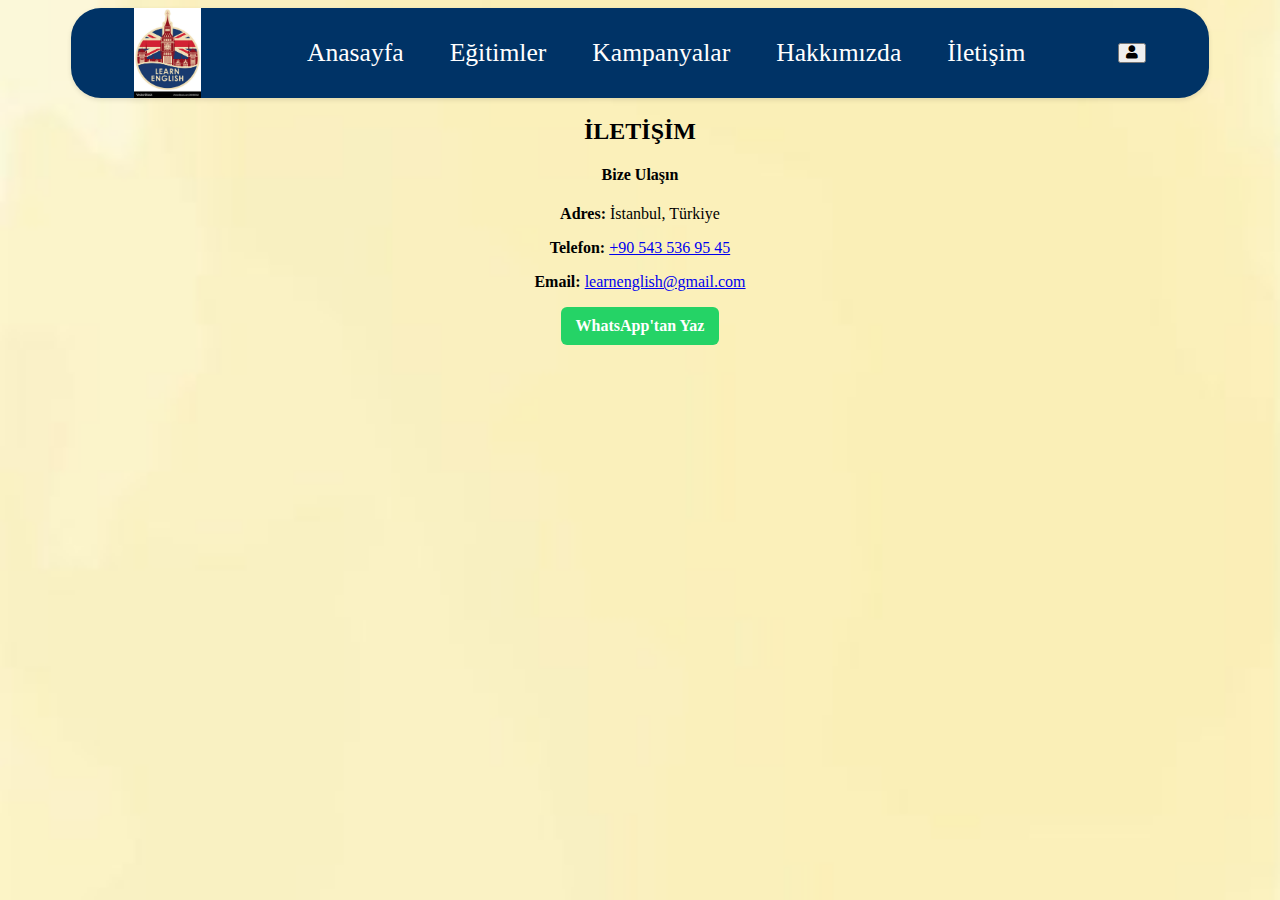
<file: iletisim.html>
<html lang="en">
<head>
    <meta charset="UTF-8">
    <meta name="viewport" content="width=device-width, initial-scale=1.0">
    <title>iletisim</title>

    <style>
.header {
 background-color: white;
 display: flex;
 align-items: center;
 justify-content: space-between;
 padding: 0 5%;
 margin: 2px 5%;
 border-radius: 30px ;
 box-shadow: 0px 0px 17px -2px  rgba(0,0,0,0.75) ;
 position: sticky;

 z-index: 1000;
 background-color: #003366;
 position: sticky;
  top: 0;

  z-index: 1000;
  box-shadow: 0 2px 5px rgba(0,0,0,0.1);

}
  .navbar {
      display: flex;
      justify-content: center; /* Ortalamak için */
      padding: 15px;
      gap: 30px; /* Menü öğeleri arası boşluk */
       margin-left: 60px;
     margin-right: 60px;
    }
.header .navbar a {
    margin: 0 1px;
    margin-left: 15px;
    font-size: 1.6rem;
    color: white;
    border-bottom: 1px solid transparent;
       text-decoration: none; /* Alt çizgiyi kaldırır */
    transition: border-color 0.3s ease; /* Yumuşak geçiş */
    
}

.header .navbar a:hover {
    border-color: black;
    padding-bottom: 5 px;

}

body {
  background-image: url("arkaplan3.jpg");
  background-size: cover;
  background-position: center; 
   }

.contact-wrapper {
  text-align: center;
}
</style>
<head>

<!-- giris yap ikonu-->
  <link rel="stylesheet" href="https://cdnjs.cloudflare.com/ajax/libs/font-awesome/5.15.4/css/all.min.css">
</head>

</head>
<body>




<header class="header" >
        <a href="#" >
            <img src = "logo3.jpg" alt="logo" title="learn english" height="90px"  >
        </a>

<nav class="navbar" >

    <a href="index.html" > Anasayfa</a>
    <a href="egitim.html" target="_blank">Eğitimler</a>
    <a href="fiyat.html"  target="_blank"> Kampanyalar</a>
    <a href="hakkimizda.html" target="_blank">Hakkımızda</a>
    <a href="iletisim.html" target="_blank" > İletişim</a>
</nav>
       <div> 
 <button onclick="window.open('giris.html', '_blank')">
         <i class="fas fa-user"></i>
       </button>
</div>

    </header>
    <!--  header  bitti -->



 <div class="contact-wrapper">
      
      <div class="contact-info">

     <h2>İLETİŞİM</h2>

        <h4>Bize Ulaşın</h4>
        <p><strong>Adres:</strong> İstanbul, Türkiye</p>
        <p><strong>Telefon:</strong>  <a href="tel:+905435369545">
          +90 543 536 95 45</a> </p>
       <p><strong>Email:</strong> 
      <a href="mailto:info@learnenglish.com">learnenglish@gmail.com</a>
    </p>
     <p>
      <a 
        href="https://api.whatsapp.com/send?phone=905435369545&text=Merhaba, Learn English kursu hakkında bilgi almak istiyorum." 
        target="_blank"
        style="display:inline-block; background-color:#25D366; color:white; padding:10px 15px; border-radius:6px; text-decoration:none; font-weight:bold;">
        WhatsApp'tan Yaz
      </a>
    </p>
  </div>
      </div>
     </div>
</body>
</html>
</file>
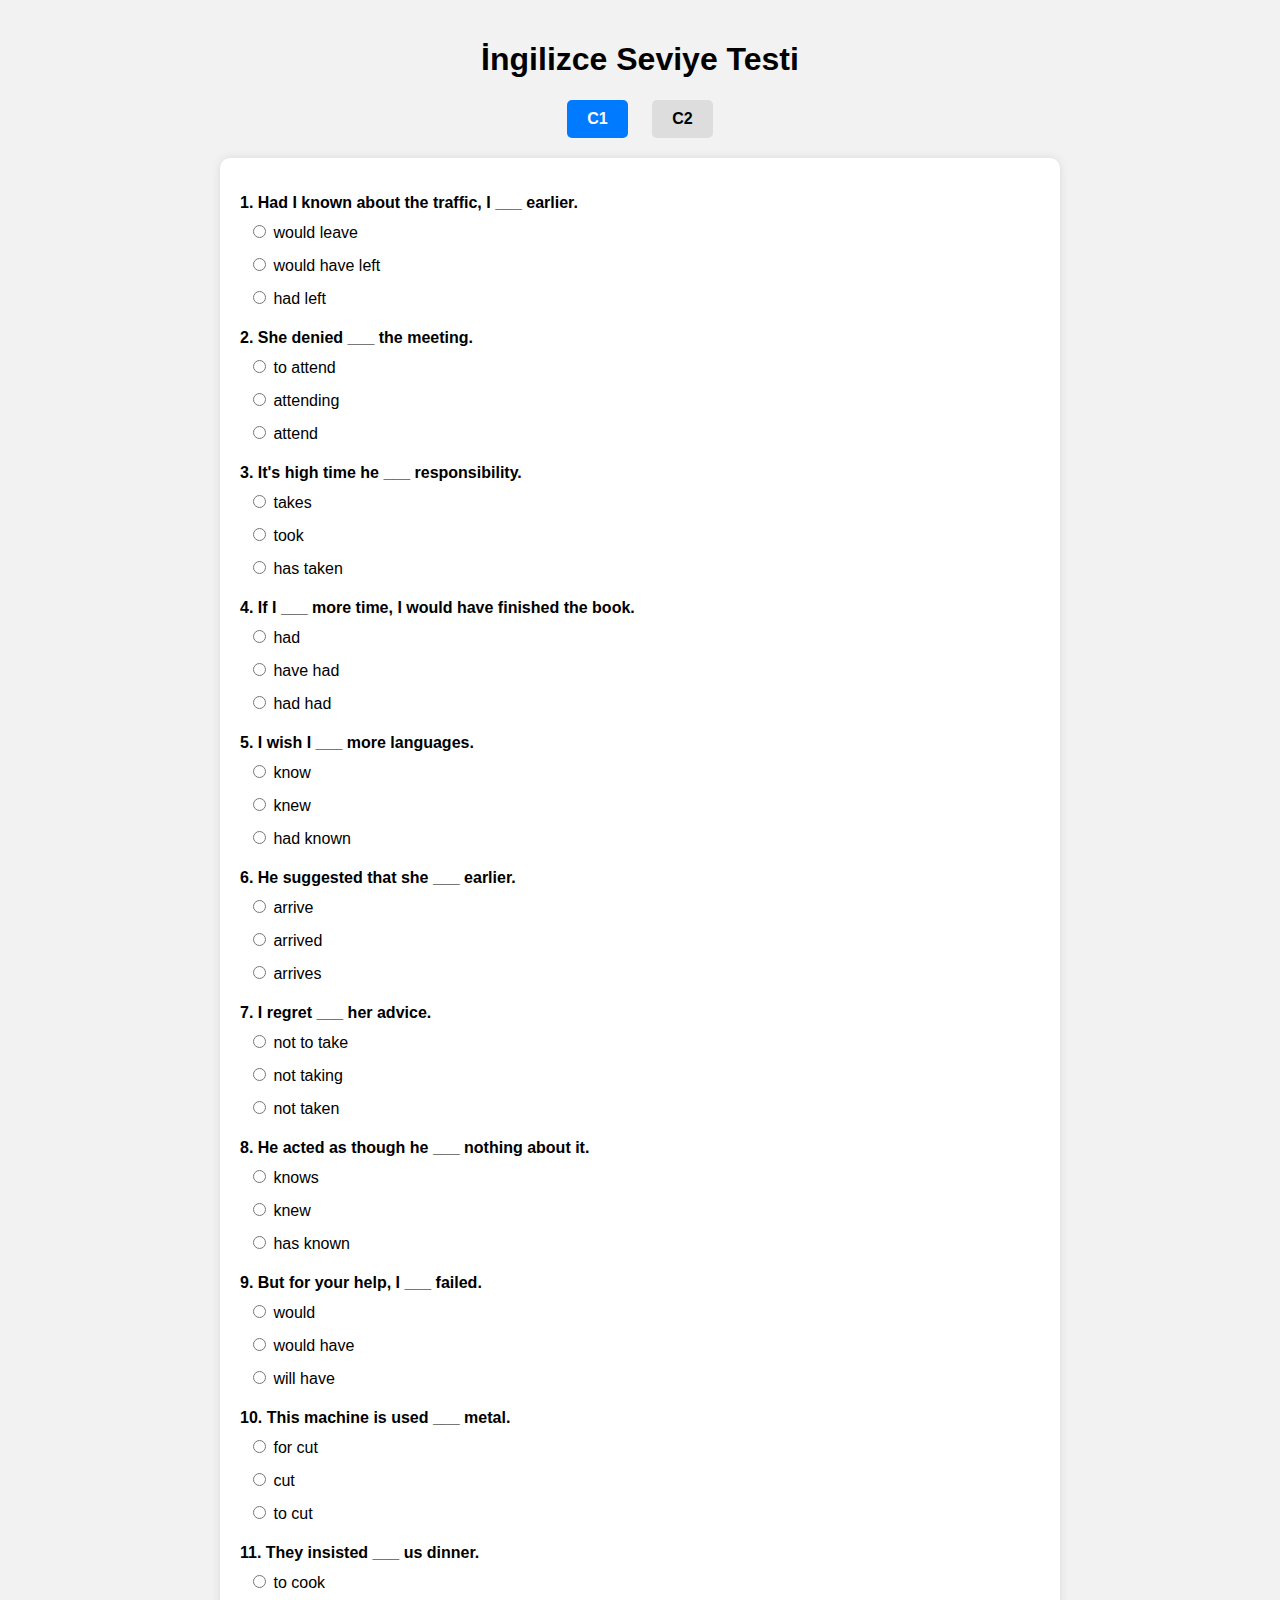
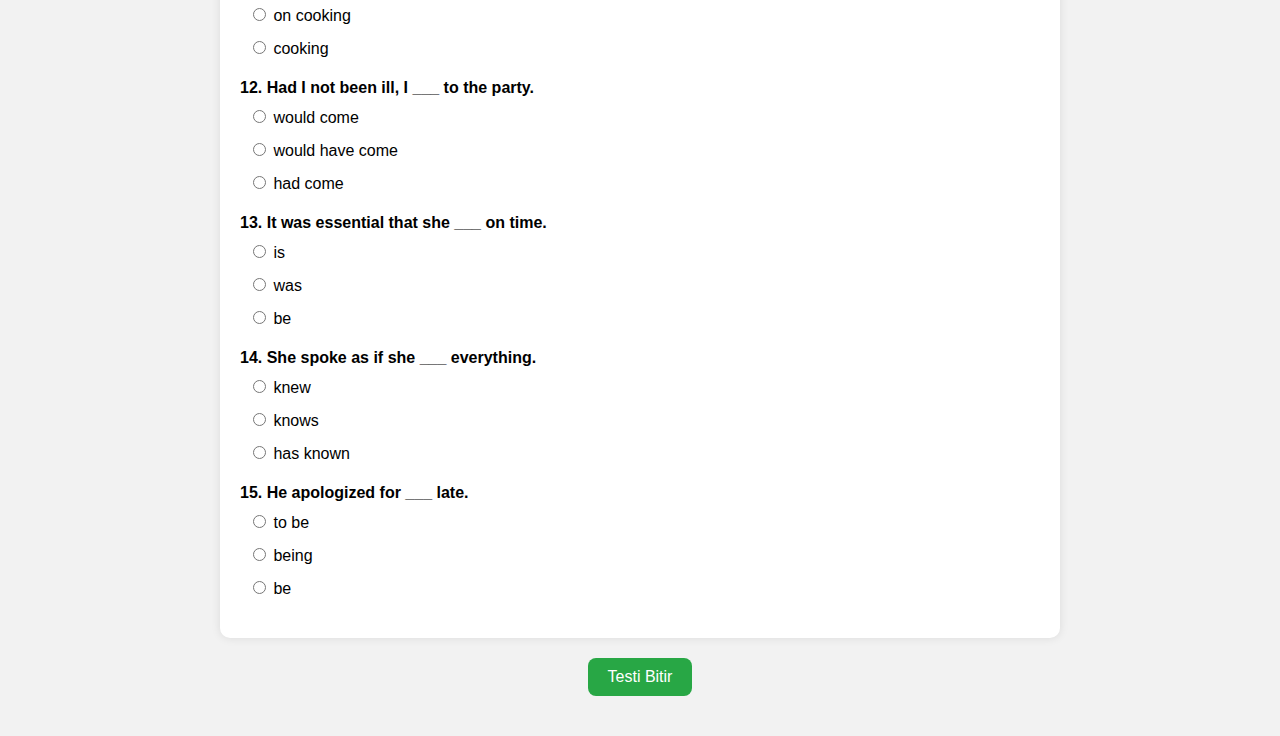
<file: is-test.html>
<!DOCTYPE html>
<html lang="tr">
<head>
  <meta charset="UTF-8" />
  <title>İngilizce Seviye Testi</title>
  <style>
    body {
      font-family: Arial, sans-serif;
      background: #f2f2f2;
      margin: 0;
      padding: 20px;
    }
    .tabs {
      text-align: center;
      margin-bottom: 20px;
    }
    .tab-btn {
      cursor: pointer;
      display: inline-block;
      margin: 0 10px;
      padding: 10px 20px;
      border-radius: 5px;
      background-color: #ddd;
      font-weight: bold;
      user-select: none;
    }
    .tab-btn.active {
      background-color: #007BFF;
      color: white;
    }
    h1 {
      text-align: center;
    }
    .test-container {
      max-width: 800px;
      margin: auto;
      background: #fff;
      padding: 20px;
      border-radius: 10px;
      box-shadow: 0 0 10px rgba(0,0,0,0.1);
    }
    .question {
      margin-bottom: 15px;
    }
    .question p {
      margin-bottom: 5px;
      font-weight: bold;
    }
    .answers label {
      display: block;
      margin-bottom: 3px;
      cursor: pointer;
     
      padding: 5px 8px;
      border-radius: 4px;
    }
    button {
      padding: 10px 20px;
      font-size: 16px;
      margin: 20px auto;
      display: block;
      cursor: pointer;
      background-color: #28a745;
      color: white;
      border: none;
      border-radius: 8px;
    }
    button:hover {
      background-color: #218838;
    }
    #result {
      text-align: center;
      font-size: 20px;
      margin-top: 20px;
      font-weight: bold;
    }
  </style>
</head>
<body>

  <h1>İngilizce Seviye Testi</h1>

  <div class="tabs">
    <div class="tab-btn active" onclick="showTest('C1', this)">C1</div>
    <div class="tab-btn" onclick="showTest('C2', this)">C2</div>
  </div>

  <div id="testArea" class="test-container"></div>

  <button onclick="submitTest()">Testi Bitir</button>
  <div id="result"></div>

  <script>
    const questions = {
      C1: [
        { q: "Had I known about the traffic, I ___ earlier.", options: ["would leave", "would have left", "had left"], correct: 1 },
        { q: "She denied ___ the meeting.", options: ["to attend", "attending", "attend"], correct: 1 },
        { q: "It's high time he ___ responsibility.", options: ["takes", "took", "has taken"], correct: 1 },
        { q: "If I ___ more time, I would have finished the book.", options: ["had", "have had", "had had"], correct: 2 },
        { q: "I wish I ___ more languages.", options: ["know", "knew", "had known"], correct: 1 },
        { q: "He suggested that she ___ earlier.", options: ["arrive", "arrived", "arrives"], correct: 0 },
        { q: "I regret ___ her advice.", options: ["not to take", "not taking", "not taken"], correct: 1 },
        { q: "He acted as though he ___ nothing about it.", options: ["knows", "knew", "has known"], correct: 1 },
        { q: "But for your help, I ___ failed.", options: ["would", "would have", "will have"], correct: 1 },
        { q: "This machine is used ___ metal.", options: ["for cut", "cut", "to cut"], correct: 2 },
        { q: "They insisted ___ us dinner.", options: ["to cook", "on cooking", "cooking"], correct: 1 },
        { q: "Had I not been ill, I ___ to the party.", options: ["would come", "would have come", "had come"], correct: 1 },
        { q: "It was essential that she ___ on time.", options: ["is", "was", "be"], correct: 2 },
        { q: "She spoke as if she ___ everything.", options: ["knew", "knows", "has known"], correct: 0 },
        { q: "He apologized for ___ late.", options: ["to be", "being", "be"], correct: 1 }
      ],
      C2: [
        { q: "No sooner had she arrived ___ it started raining.", options: ["when", "than", "then"], correct: 1 },
        { q: "Scarcely had they finished dinner ___ the doorbell rang.", options: ["when", "than", "then"], correct: 0 },
        { q: "Were I to win the lottery, I ___ travel the world.", options: ["will", "would", "shall"], correct: 1 },
        { q: "Little ___ she know what awaited her.", options: ["did", "does", "had"], correct: 0 },
        { q: "Only after the meeting ___ the mistake.", options: ["she noticed", "noticed she", "did she notice"], correct: 2 },
        { q: "Not until he apologized ___ to speak to him.", options: ["I agreed", "did I agree", "agree I did"], correct: 1 },
        { q: "Hardly had I sat down ___ the phone rang.", options: ["than", "when", "while"], correct: 1 },
        { q: "At no time ___ the rules.", options: ["he broke", "broke he", "did he break"], correct: 2 },
        { q: "Were it not for your help, I ___ failed.", options: ["would have", "will have", "would"], correct: 0 },
        { q: "Not only ___ but also intelligent.", options: ["she is beautiful", "is she beautiful", "beautiful is she"], correct: 1 },
        { q: "Seldom ___ such talent.", options: ["have I seen", "I have seen", "seen I have"], correct: 0 },
        { q: "Had it not been for the rain, we ___.", options: ["will go", "would go", "would have gone"], correct: 2 },
        { q: "Rarely ___ such dedication.", options: ["do we witness", "we witness", "witness we do"], correct: 0 },
        { q: "So difficult ___ that only a few succeeded.", options: ["the test was", "was the test", "the test has been"], correct: 1 },
        { q: "Never before ___ such a sight.", options: ["I have seen", "have I seen", "seen I have"], correct: 1 }
      ]
    };

    let currentLevel = 'C1';

    function showTest(level, btn) {
      currentLevel = level;

      // Butonların görünümünü güncelle
      document.querySelectorAll('.tab-btn').forEach(b => b.classList.remove('active'));
      btn.classList.add('active');

      // Soruları yükle
      const container = document.getElementById('testArea');
      container.innerHTML = '';
      const selectedQuestions = questions[level];

      selectedQuestions.forEach((item, index) => {
        const questionDiv = document.createElement('div');
        questionDiv.classList.add('question');
        questionDiv.innerHTML = `
          <p>${index + 1}. ${item.q}</p>
          <div class="answers">
            ${item.options.map((opt, i) => `
              <label>
                <input type="radio" name="q${index}" value="${i}">
                ${opt}
              </label>
            `).join('')}
          </div>
        `;
        container.appendChild(questionDiv);
      });

      document.getElementById('result').innerText = '';
    }

    function submitTest() {
      const selectedQuestions = questions[currentLevel];
      let score = 0;

      selectedQuestions.forEach((item, index) => {
        const selected = document.querySelector(`input[name="q${index}"]:checked`);
        const questionDiv = document.querySelectorAll('.question')[index];

        // Önceki sonucu kaldır
        const existingResult = questionDiv.querySelector('.result-icon');
        if (existingResult) existingResult.remove();

        const icon = document.createElement('span');
        icon.classList.add('result-icon');
        icon.style.marginLeft = '10px';
        icon.style.fontWeight = 'bold';

        if (selected && parseInt(selected.value) === item.correct) {
          icon.textContent = ' ✅';
          icon.style.color = 'green';
          score++;
        } else {
          icon.textContent = ' ❌';
          icon.style.color = 'red';
        }

        questionDiv.querySelector('p').appendChild(icon);
      });

      document.getElementById('result').innerText = `Doğru Sayısı: ${score} / ${selectedQuestions.length}`;
    }

    window.onload = () => {
      // İlk açılışta C1 testi göster
      showTest('C1', document.querySelector('.tab-btn.active'));
    };
  </script>
</body>
</html>
</file>
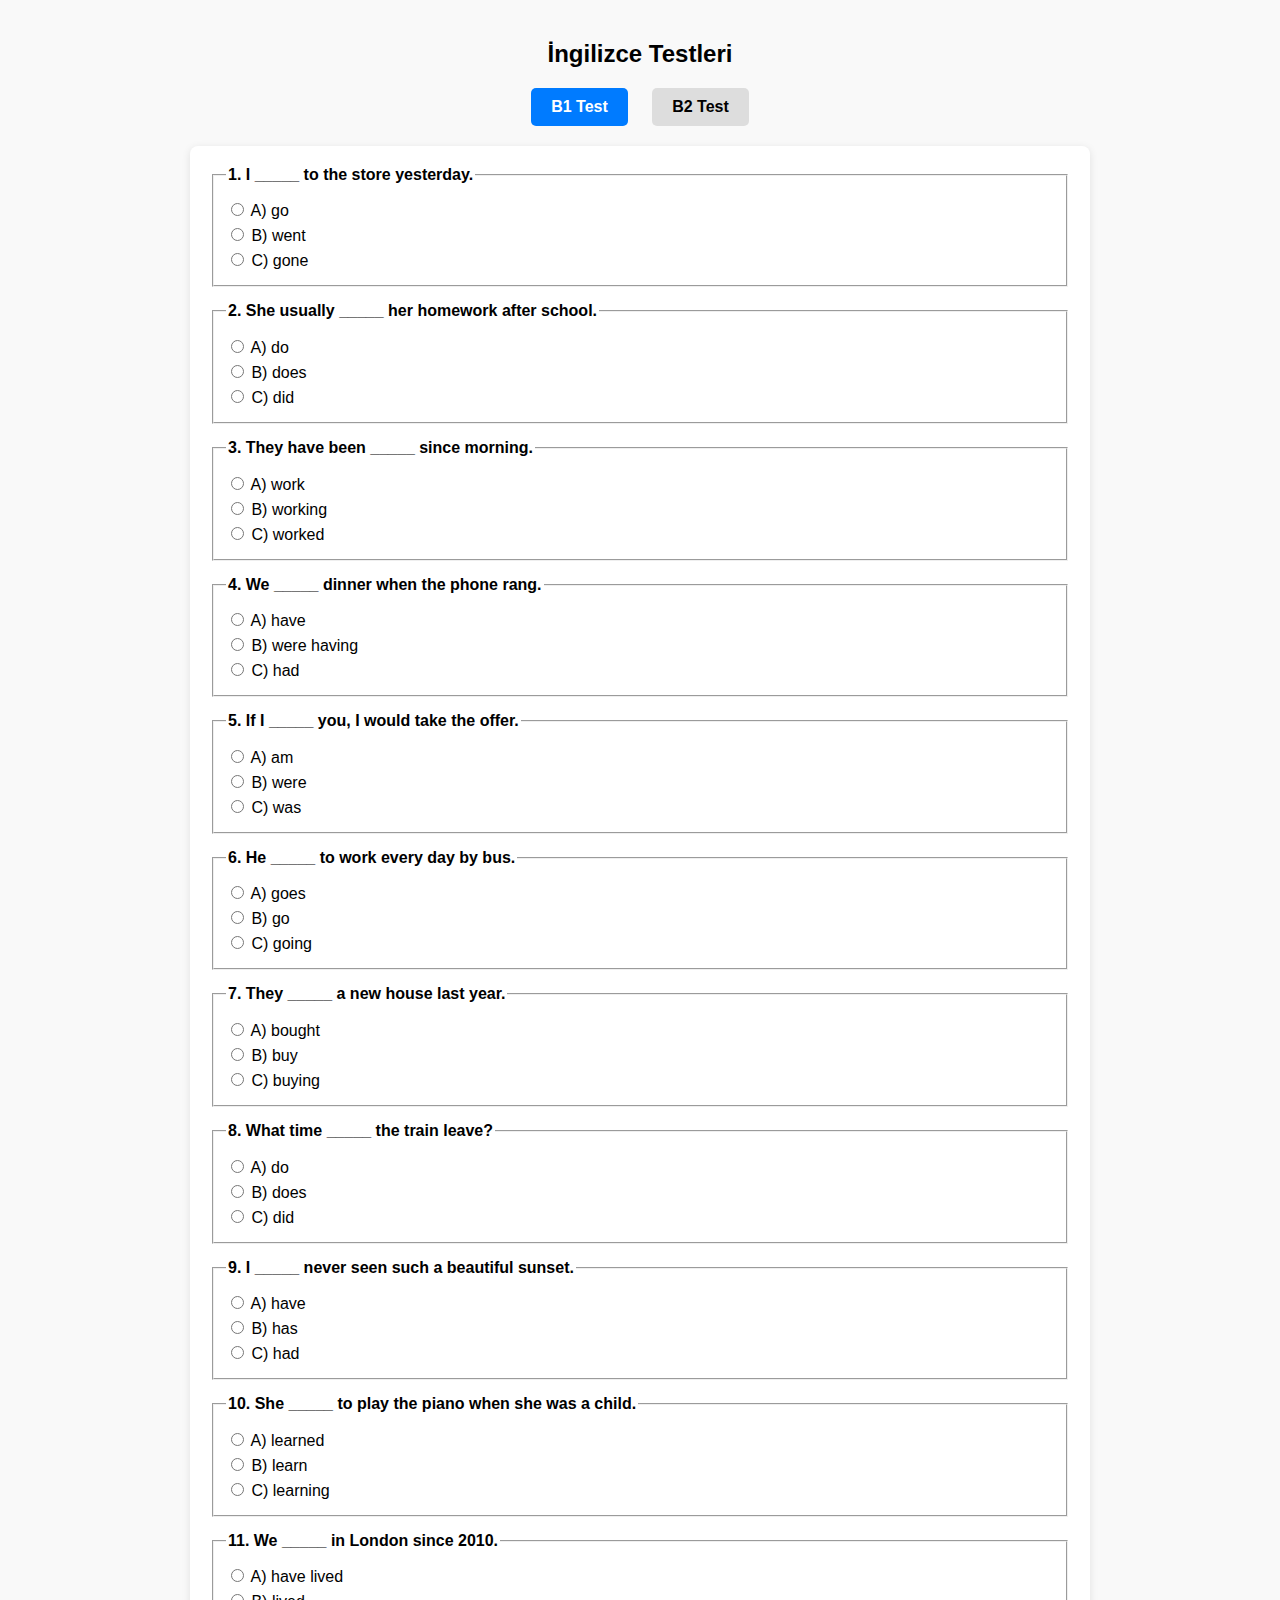
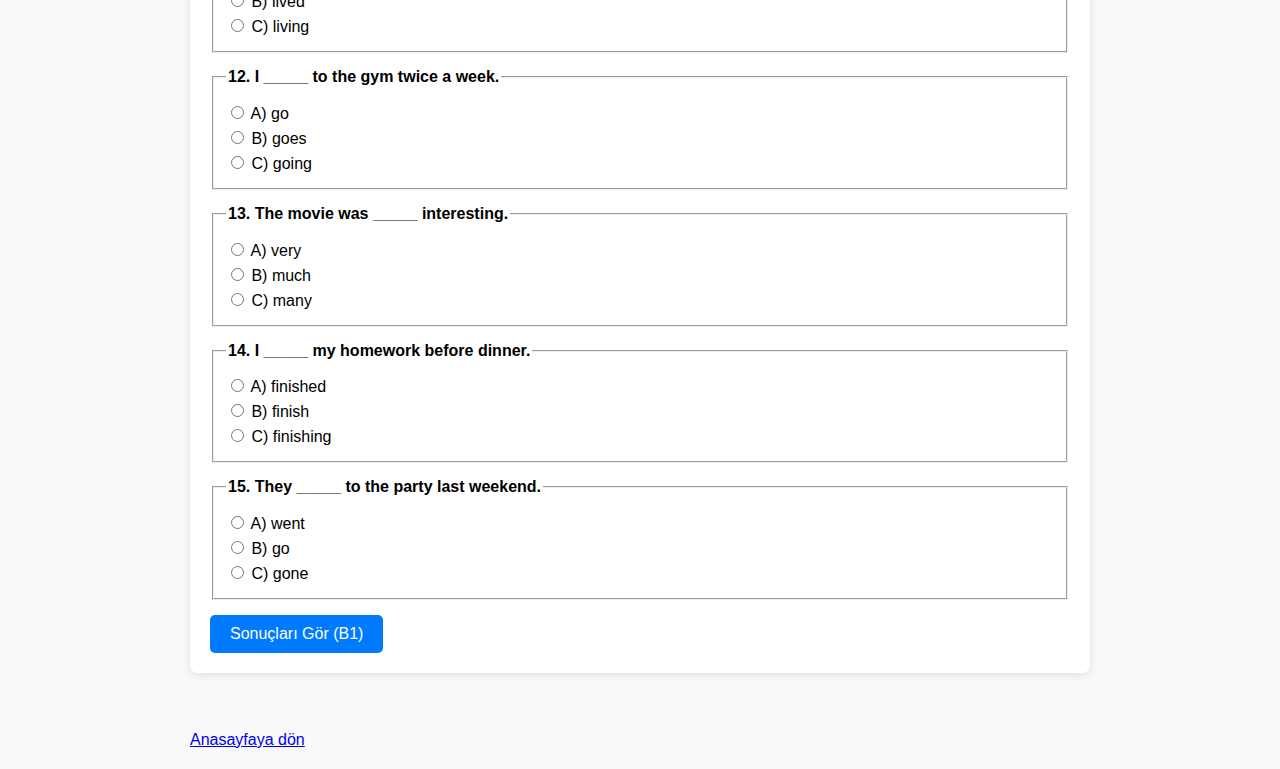
<file: ortaseviye-test.html>
<!DOCTYPE html>
<html lang="en">
<head>
  <meta charset="UTF-8" />
  <title>B1 & B2 English Tests</title>
  <style>
    body { font-family: Arial, sans-serif; padding: 20px; max-width: 900px; margin: auto; background: #f9f9f9; }
    h2 { text-align: center; }
    .test-container { background: white; border-radius: 8px; padding: 20px; margin-bottom: 40px; box-shadow: 0 2px 8px rgba(0,0,0,0.1);}
    fieldset { margin-bottom: 15px; }
    legend { font-weight: bold; margin-bottom: 6px; }
    label { display: block; margin: 5px 0; cursor: pointer; }
    button { padding: 10px 20px; font-size: 16px; cursor: pointer; border: none; border-radius: 5px; background-color: #007BFF; color: white; }
    button:hover { background-color: #0056b3; }
    #result { margin-top: 20px; font-weight: bold; white-space: pre-wrap; }
    .tabs { text-align: center; margin-bottom: 20px; }
    .tab-btn {
      cursor: pointer;
      display: inline-block;
      margin: 0 10px;
      padding: 10px 20px;
      border-radius: 5px;
      background-color: #ddd;
      font-weight: bold;
      user-select: none;
    }
    .tab-btn.active {
      background-color: #007BFF;
      color: white;
    }
  </style>
</head>
<body>

  <h2>İngilizce Testleri</h2>

  <div class="tabs">
    <span class="tab-btn active" id="btnB1">B1 Test</span>
    <span class="tab-btn" id="btnB2">B2 Test</span>
  </div>

  <!-- B1 Test -->
  <div class="test-container" id="testB1">
    <form id="formB1">
      <fieldset>
        <legend>1. I _____ to the store yesterday.</legend>
        <label><input type="radio" name="q1" value="a"> A) go</label>
        <label><input type="radio" name="q1" value="b"> B) went</label>
        <label><input type="radio" name="q1" value="c"> C) gone</label>
      </fieldset>

      <fieldset>
        <legend>2. She usually _____ her homework after school.</legend>
        <label><input type="radio" name="q2" value="a"> A) do</label>
        <label><input type="radio" name="q2" value="b"> B) does</label>
        <label><input type="radio" name="q2" value="c"> C) did</label>
      </fieldset>

      <fieldset>
        <legend>3. They have been _____ since morning.</legend>
        <label><input type="radio" name="q3" value="a"> A) work</label>
        <label><input type="radio" name="q3" value="b"> B) working</label>
        <label><input type="radio" name="q3" value="c"> C) worked</label>
      </fieldset>

      <fieldset>
        <legend>4. We _____ dinner when the phone rang.</legend>
        <label><input type="radio" name="q4" value="a"> A) have</label>
        <label><input type="radio" name="q4" value="b"> B) were having</label>
        <label><input type="radio" name="q4" value="c"> C) had</label>
      </fieldset>

      <fieldset>
        <legend>5. If I _____ you, I would take the offer.</legend>
        <label><input type="radio" name="q5" value="a"> A) am</label>
        <label><input type="radio" name="q5" value="b"> B) were</label>
        <label><input type="radio" name="q5" value="c"> C) was</label>
      </fieldset>

      <fieldset>
        <legend>6. He _____ to work every day by bus.</legend>
        <label><input type="radio" name="q6" value="a"> A) goes</label>
        <label><input type="radio" name="q6" value="b"> B) go</label>
        <label><input type="radio" name="q6" value="c"> C) going</label>
      </fieldset>

      <fieldset>
        <legend>7. They _____ a new house last year.</legend>
        <label><input type="radio" name="q7" value="a"> A) bought</label>
        <label><input type="radio" name="q7" value="b"> B) buy</label>
        <label><input type="radio" name="q7" value="c"> C) buying</label>
      </fieldset>

      <fieldset>
        <legend>8. What time _____ the train leave?</legend>
        <label><input type="radio" name="q8" value="a"> A) do</label>
        <label><input type="radio" name="q8" value="b"> B) does</label>
        <label><input type="radio" name="q8" value="c"> C) did</label>
      </fieldset>

      <fieldset>
        <legend>9. I _____ never seen such a beautiful sunset.</legend>
        <label><input type="radio" name="q9" value="a"> A) have</label>
        <label><input type="radio" name="q9" value="b"> B) has</label>
        <label><input type="radio" name="q9" value="c"> C) had</label>
      </fieldset>

      <fieldset>
        <legend>10. She _____ to play the piano when she was a child.</legend>
        <label><input type="radio" name="q10" value="a"> A) learned</label>
        <label><input type="radio" name="q10" value="b"> B) learn</label>
        <label><input type="radio" name="q10" value="c"> C) learning</label>
      </fieldset>

      <fieldset>
        <legend>11. We _____ in London since 2010.</legend>
        <label><input type="radio" name="q11" value="a"> A) have lived</label>
        <label><input type="radio" name="q11" value="b"> B) lived</label>
        <label><input type="radio" name="q11" value="c"> C) living</label>
      </fieldset>

      <fieldset>
        <legend>12. I _____ to the gym twice a week.</legend>
        <label><input type="radio" name="q12" value="a"> A) go</label>
        <label><input type="radio" name="q12" value="b"> B) goes</label>
        <label><input type="radio" name="q12" value="c"> C) going</label>
      </fieldset>

      <fieldset>
        <legend>13. The movie was _____ interesting.</legend>
        <label><input type="radio" name="q13" value="a"> A) very</label>
        <label><input type="radio" name="q13" value="b"> B) much</label>
        <label><input type="radio" name="q13" value="c"> C) many</label>
      </fieldset>

      <fieldset>
        <legend>14. I _____ my homework before dinner.</legend>
        <label><input type="radio" name="q14" value="a"> A) finished</label>
        <label><input type="radio" name="q14" value="b"> B) finish</label>
        <label><input type="radio" name="q14" value="c"> C) finishing</label>
      </fieldset>

      <fieldset>
        <legend>15. They _____ to the party last weekend.</legend>
        <label><input type="radio" name="q15" value="a"> A) went</label>
        <label><input type="radio" name="q15" value="b"> B) go</label>
        <label><input type="radio" name="q15" value="c"> C) gone</label>
      </fieldset>

      <button type="button" onclick="checkAnswers('B1')">Sonuçları Gör (B1)</button>
    </form>
    <div id="resultB1"></div>
  </div>

  <!-- B2 Test -->
  <div class="test-container" id="testB2" style="display:none;">
    <form id="formB2">
      <fieldset>
        <legend>1. Despite _____ tired, she continued working.</legend>
        <label><input type="radio" name="q1" value="a"> A) feeling</label>
        <label><input type="radio" name="q1" value="b"> B) feel</label>
        <label><input type="radio" name="q1" value="c"> C) felt</label>
      </fieldset>

      <fieldset>
        <legend>2. If I _____ you, I would accept the invitation.</legend>
        <label><input type="radio" name="q2" value="a"> A) were</label>
        <label><input type="radio" name="q2" value="b"> B) am</label>
        <label><input type="radio" name="q2" value="c"> C) was</label>
      </fieldset>

      <fieldset>
        <legend>3. She suggested _____ earlier to avoid traffic.</legend>
        <label><input type="radio" name="q3" value="a"> A) leaving</label>
        <label><input type="radio" name="q3" value="b"> B) leave</label>
        <label><input type="radio" name="q3" value="c"> C) left</label>
      </fieldset>

      <fieldset>
        <legend>4. They _____ to finish the project by Friday.</legend>
        <label><input type="radio" name="q4" value="a"> A) plan</label>
        <label><input type="radio" name="q4" value="b"> B) plans</label>
        <label><input type="radio" name="q4" value="c"> C) planned</label>
      </fieldset>

      <fieldset>
        <legend>5. By this time next year, I _____ graduated.</legend>
        <label><input type="radio" name="q5" value="a"> A) will have</label>
        <label><input type="radio" name="q5" value="b"> B) have</label>
        <label><input type="radio" name="q5" value="c"> C) will</label>
      </fieldset>

      <fieldset>
        <legend>6. He has been working here _____ 2015.</legend>
        <label><input type="radio" name="q6" value="a"> A) since</label>
        <label><input type="radio" name="q6" value="b"> B) for</label>
        <label><input type="radio" name="q6" value="c"> C) from</label>
      </fieldset>

      <fieldset>
        <legend>7. The book _____ by a famous author.</legend>
        <label><input type="radio" name="q7" value="a"> A) was written</label>
        <label><input type="radio" name="q7" value="b"> B) wrote</label>
        <label><input type="radio" name="q7" value="c"> C) written</label>
      </fieldset>

      <fieldset>
        <legend>8. I wish I _____ more time to travel.</legend>
        <label><input type="radio" name="q8" value="a"> A) have</label>
        <label><input type="radio" name="q8" value="b"> B) had</label>
        <label><input type="radio" name="q8" value="c"> C) will have</label>
      </fieldset>

      <fieldset>
        <legend>9. They _____ going to the party tonight.</legend>
        <label><input type="radio" name="q9" value="a"> A) are</label>
        <label><input type="radio" name="q9" value="b"> B) is</label>
        <label><input type="radio" name="q9" value="c"> C) was</label>
      </fieldset>

      <fieldset>
        <legend>10. We _____ never seen such a movie before.</legend>
        <label><input type="radio" name="q10" value="a"> A) have</label>
        <label><input type="radio" name="q10" value="b"> B) has</label>
        <label><input type="radio" name="q10" value="c"> C) had</label>
      </fieldset>

      <fieldset>
        <legend>11. If he _____ earlier, he wouldn’t have missed the train.</legend>
        <label><input type="radio" name="q11" value="a"> A) had left</label>
        <label><input type="radio" name="q11" value="b"> B) has left</label>
        <label><input type="radio" name="q11" value="c"> C) left</label>
      </fieldset>

      <fieldset>
        <legend>12. This time next week, I _____ on vacation.</legend>
        <label><input type="radio" name="q12" value="a"> A) will be</label>
        <label><input type="radio" name="q12" value="b"> B) am</label>
        <label><input type="radio" name="q12" value="c"> C) was</label>
      </fieldset>

      <fieldset>
        <legend>13. She _____ to improve her English skills.</legend>
        <label><input type="radio" name="q13" value="a"> A) tries</label>
        <label><input type="radio" name="q13" value="b"> B) try</label>
        <label><input type="radio" name="q13" value="c"> C) trying</label>
      </fieldset>

      <fieldset>
        <legend>14. We _____ already finished our homework.</legend>
        <label><input type="radio" name="q14" value="a"> A) have</label>
        <label><input type="radio" name="q14" value="b"> B) has</label>
        <label><input type="radio" name="q14" value="c"> C) had</label>
      </fieldset>

      <fieldset>
        <legend>15. They _____ gone to the store before it started raining.</legend>
        <label><input type="radio" name="q15" value="a"> A) had</label>
        <label><input type="radio" name="q15" value="b"> B) has</label>
        <label><input type="radio" name="q15" value="c"> C) have</label>
      </fieldset>

      <button type="button" onclick="checkAnswers('B2')">Sonuçları Gör (B2)</button>
    </form>
    <div id="resultB2"></div>
  </div>
<br>
  <a href="index.html" > Anasayfaya dön</a>
  <script>
    // Tab switcher
    const btnB1 = document.getElementById('btnB1');
    const btnB2 = document.getElementById('btnB2');
    const testB1 = document.getElementById('testB1');
    const testB2 = document.getElementById('testB2');
    const resultB1 = document.getElementById('resultB1');
    const resultB2 = document.getElementById('resultB2');

    btnB1.onclick = () => {
      testB1.style.display = 'block';
      testB2.style.display = 'none';
      btnB1.classList.add('active');
      btnB2.classList.remove('active');
      resultB1.innerHTML = '';
      resultB2.innerHTML = '';
    };

    btnB2.onclick = () => {
      testB1.style.display = 'none';
      testB2.style.display = 'block';
      btnB2.classList.add('active');
      btnB1.classList.remove('active');
      resultB1.innerHTML = '';
      resultB2.innerHTML = '';
    };

    function checkAnswers(level) {
      let correctAnswers, total, form, resultDiv;
      if(level === 'B1') {
        correctAnswers = {
          q1: 'b', q2: 'b', q3: 'b', q4: 'b', q5: 'b',
          q6: 'a', q7: 'a', q8: 'a', q9: 'a', q10: 'a',
          q11: 'a', q12: 'a', q13: 'a', q14: 'a', q15: 'a'
        };
        form = document.getElementById('formB1');
        resultDiv = resultB1;
      } else if(level === 'B2') {
        correctAnswers = {
          q1: 'a', q2: 'a', q3: 'a', q4: 'a', q5: 'a',
          q6: 'a', q7: 'a', q8: 'b', q9: 'a', q10: 'a',
          q11: 'a', q12: 'a', q13: 'a', q14: 'a', q15: 'a'
        };
        form = document.getElementById('formB2');
        resultDiv = resultB2;
      } else {
        return;
      }

      total = Object.keys(correctAnswers).length;
      let score = 0;
      let details = '';

      for (let q in correctAnswers) {
        const selected = form.querySelector(`input[name="${q}"]:checked`);
        if (selected && selected.value === correctAnswers[q]) {
          score++;
          details += `<p><strong>${q}.</strong> Doğru ✔️</p>`;
        } else {
          const correctOption = form.querySelector(`input[name="${q}"][value="${correctAnswers[q]}"]`);
          const correctLabel = correctOption ? correctOption.parentElement.textContent.trim() : 'Bilinmiyor';
          details += `<p><strong>${q}.</strong> Yanlış ❌ - Doğru cevap: <em>${correctLabel}</em></p>`;
        }
      }

      let message = `<p>Doğru cevap sayısı: ${score} / ${total}</p>`;
   

      resultDiv.innerHTML = message + '<hr>' + details;
    }
  </script>
</body>
</html>
</file>
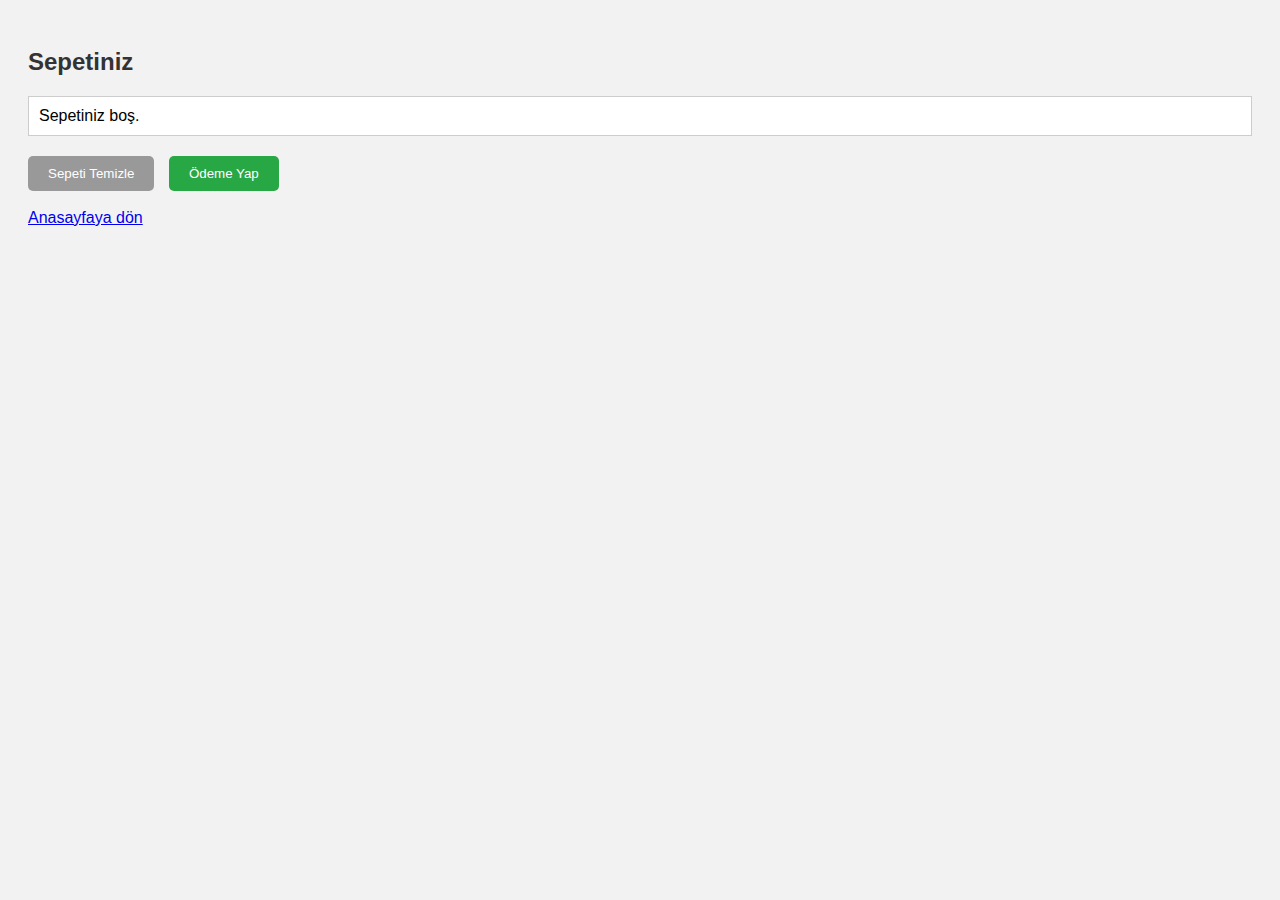
<file: sepet.html>
<!DOCTYPE html>
<html lang="tr">
<head>
  <meta charset="UTF-8">
  <title>Sepet</title>
  <style>
    body {
      font-family: Arial, sans-serif;
      padding: 20px;
      background-color: #f2f2f2;
    }
    h2 {
      color: #333;
    }
    ul {
      list-style: none;
      padding: 0;
    }
    li {
      background: #fff;
      margin: 10px 0;
      padding: 10px;
      border: 1px solid #ccc;
      display: flex;
      justify-content: space-between;
      align-items: center;
    }
    .buttons {
      margin-top: 20px;
    }
    button {
      padding: 10px 20px;
      margin-right: 10px;
      border: none;
      border-radius: 5px;
      cursor: pointer;
    }
    .delete-btn {
      background-color: #d9534f;
      color: white;
    }
    .clear-btn {
      background-color: #999;
      color: white;
    }
    .pay-btn {
      background-color: #28a745;
      color: white;
    }
    .total {
      margin-top: 20px;
      font-weight: bold;
      font-size: 18px;
    }
  </style>
</head>
<body>

<h2>Sepetiniz</h2>
<ul id="cart-list"></ul>

<div class="total" id="total-price"></div>

<div class="buttons">
  <button class="clear-btn" onclick="clearCart()">Sepeti Temizle</button>
  <button class="pay-btn" onclick="payCart()">Ödeme Yap</button>
</div>
<br>
   <a href="index.html" > Anasayfaya dön</a>
<script>
  function loadCart() {
    const cart = JSON.parse(localStorage.getItem("cart")) || [];
    const list = document.getElementById("cart-list");
    const totalElement = document.getElementById("total-price");
    list.innerHTML = "";

    if (cart.length === 0) {
      list.innerHTML = "<li>Sepetiniz boş.</li>";
      totalElement.textContent = "";
      return;
    }

    let total = 0;

    cart.forEach((item, index) => {
      const li = document.createElement("li");
      li.innerHTML = `
        <span>${item.planName} - ${item.price}</span>
        <button class="delete-btn" onclick="removeItem(${index})">Sil</button>
      `;

      const numericPrice = parseInt(item.price.replace(/[^\d]/g, ""));
      total += numericPrice;

      list.appendChild(li);
    });

    totalElement.textContent = `Toplam: ${total} TL`;
  }

  function removeItem(index) {
    let cart = JSON.parse(localStorage.getItem("cart")) || [];
    cart.splice(index, 1);
    localStorage.setItem("cart", JSON.stringify(cart));
    loadCart();
  }

  function clearCart() {
    localStorage.removeItem("cart");
    loadCart();
    alert("Sepet temizlendi.");
  }

  function payCart() {
    let cart = JSON.parse(localStorage.getItem("cart")) || [];

    if (cart.length === 0) {
      alert("Sepetiniz boş. Ödeme yapılacak bir ürün yok.");
      return;
    }

  
    alert("Ödeme başarılı! Teşekkür ederiz.");
    localStorage.removeItem("cart");
    loadCart();
  }

  window.onload = loadCart;
</script>

</body>
</html>
</file>
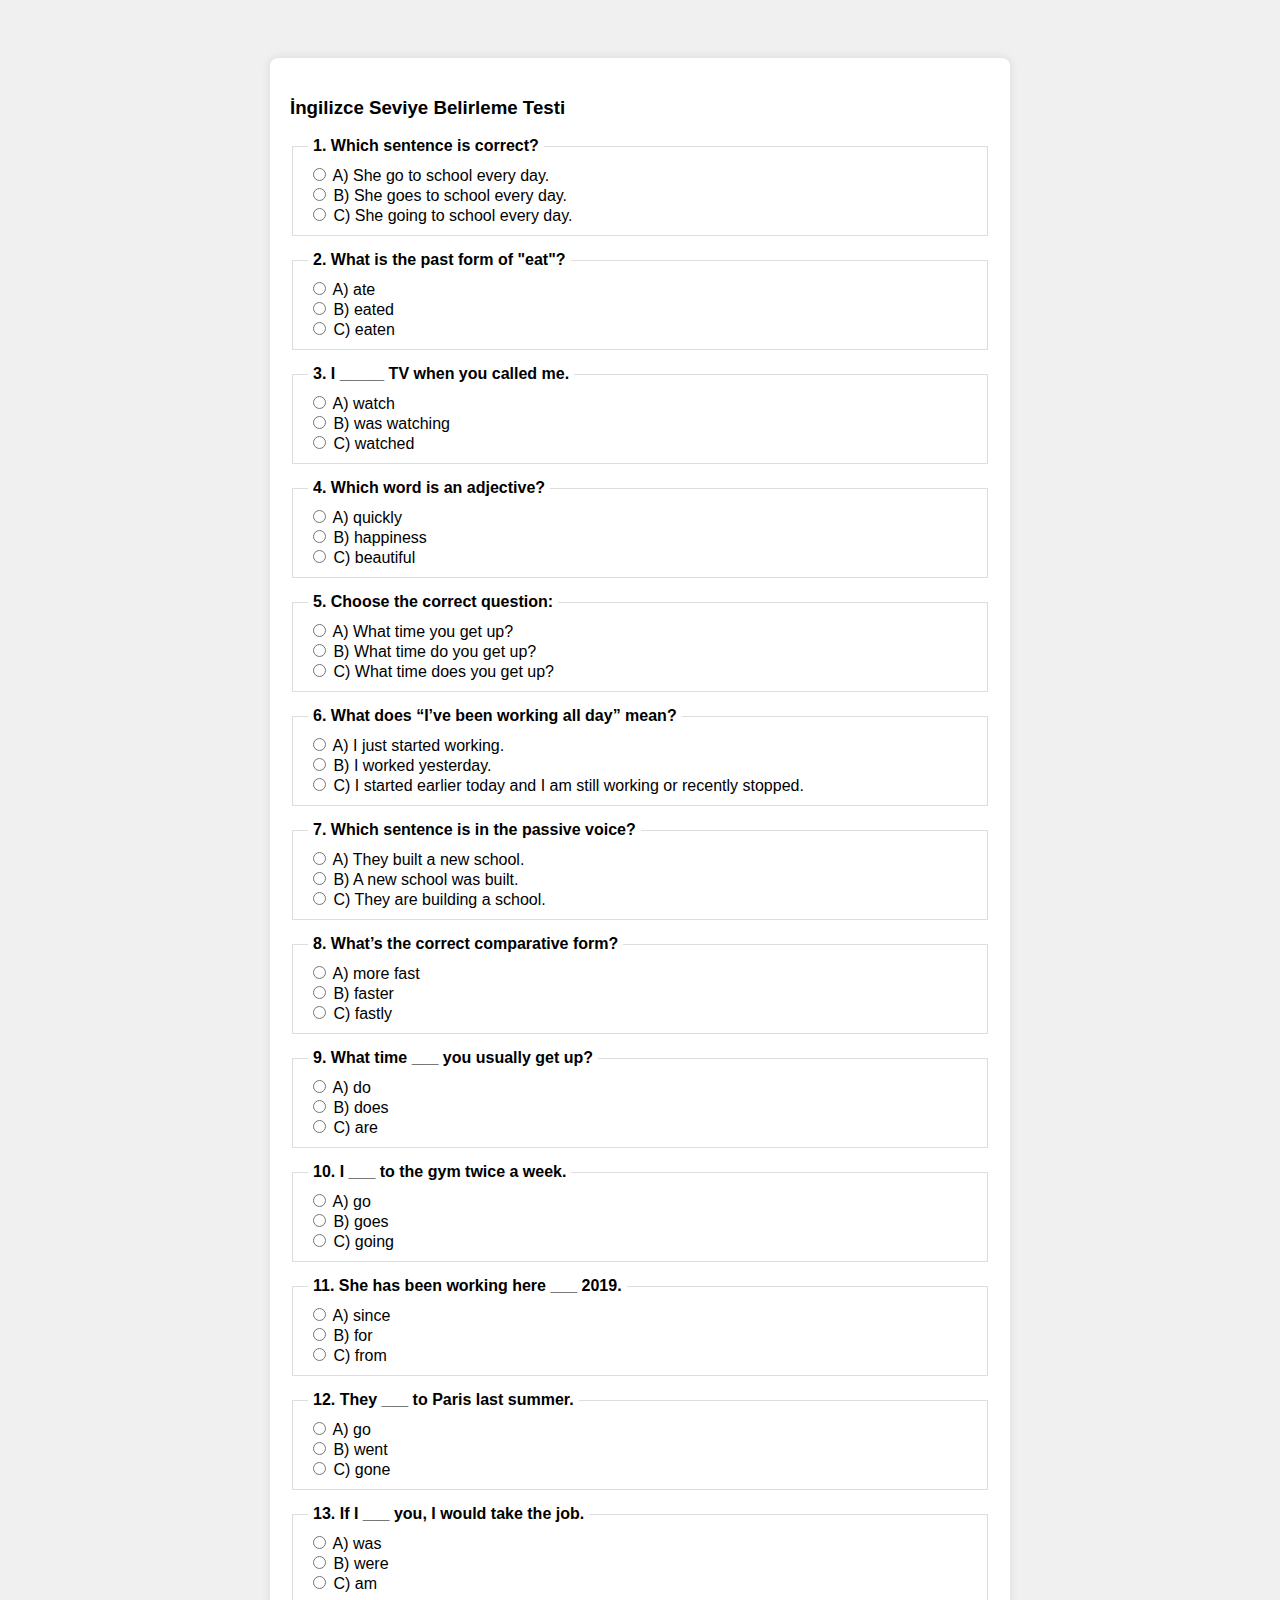
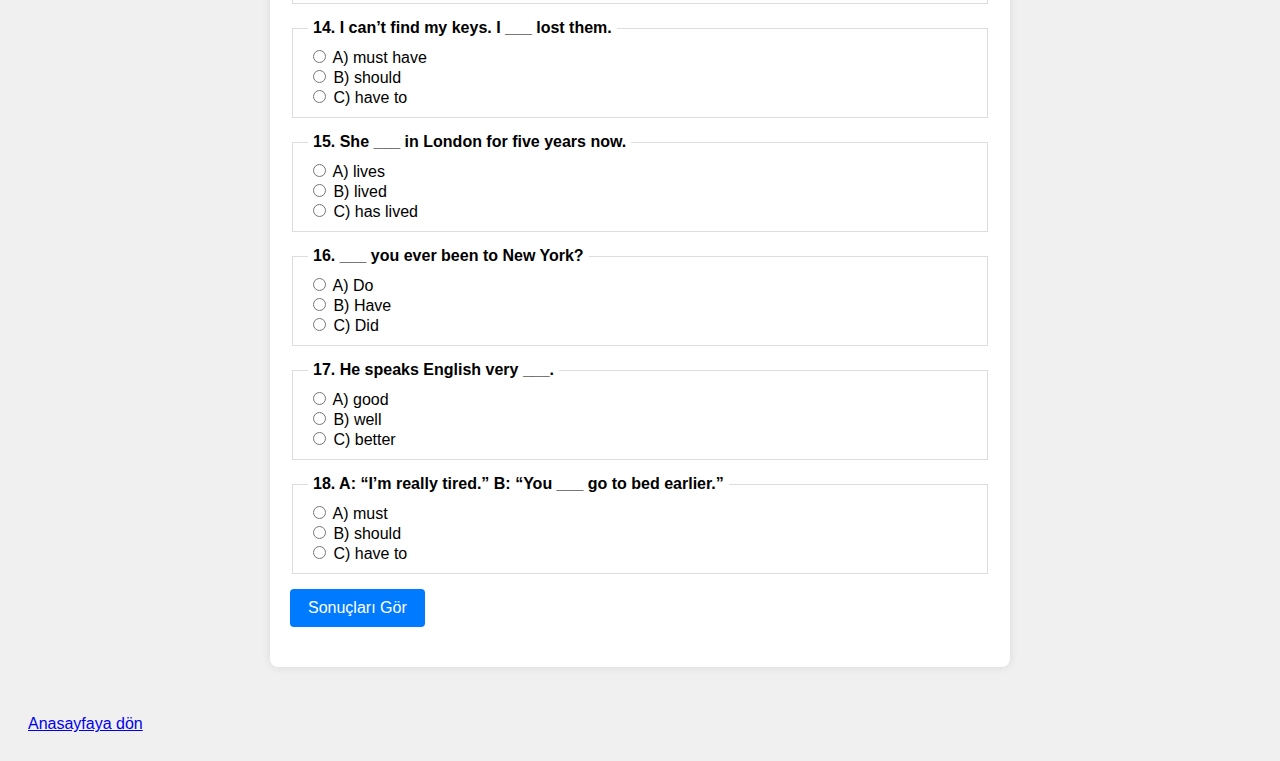
<file: seviyetest.html>
<!DOCTYPE html>
<html lang="tr">
<head>
  <meta charset="UTF-8" />
  <title>İngilizce Seviye Belirleme Testi</title>
  <style>
    body { font-family: Arial, sans-serif; padding: 20px; background: #f0f0f0; }
    .test-container {
      background: #fff;
      border-radius: 8px;
      max-width: 700px;
      margin: 30px auto;
      padding: 20px;
      box-shadow: 0 0 10px rgba(0,0,0,0.1);
    }
    fieldset {
      margin-bottom: 15px;
      border: 1px solid #ddd;
      padding: 10px 15px;
      position: relative;
    }
    legend {
      font-weight: bold;
      padding: 0 5px;
    }
    button {
      background-color: #007bff;
      color: white;
      border: none;
      padding: 10px 18px;
      font-size: 16px;
      cursor: pointer;
      border-radius: 4px;
    }
    button:hover {
      background-color: #0056b3;
    }
    .result {
      margin-top: 20px;
      font-weight: bold;
      font-size: 18px;
      color: #333;
    }
    /* Doğru - Yanlış işaretleri için */
    .correct-mark, .wrong-mark {
      position: absolute;
      right: 10px;
      top: 10px;
      font-size: 20px;
      font-weight: bold;
    }
    .correct-mark {
      color: green;
    }
    .wrong-mark {
      color: red;
    }
  </style>
</head>
<body>
  <div class="test-container">
    <h3>İngilizce Seviye Belirleme Testi</h3>
    <form id="quiz-form">

      <fieldset id="f-q1">
        <legend>1. Which sentence is correct?</legend>
        <label><input type="radio" name="q1" value="B"> A) She go to school every day.</label><br>
        <label><input type="radio" name="q1" value="A"> B) She goes to school every day.</label><br>
        <label><input type="radio" name="q1" value="C"> C) She going to school every day.</label>
      </fieldset>

      <fieldset id="f-q2">
        <legend>2. What is the past form of "eat"?</legend>
        <label><input type="radio" name="q2" value="A"> A) ate</label><br>
        <label><input type="radio" name="q2" value="B"> B) eated</label><br>
        <label><input type="radio" name="q2" value="C"> C) eaten</label>
      </fieldset>

      <fieldset id="f-q3">
        <legend>3. I _____ TV when you called me.</legend>
        <label><input type="radio" name="q3" value="A"> A) watch</label><br>
        <label><input type="radio" name="q3" value="B"> B) was watching</label><br>
        <label><input type="radio" name="q3" value="C"> C) watched</label>
      </fieldset>

      <fieldset id="f-q4">
        <legend>4. Which word is an adjective?</legend>
        <label><input type="radio" name="q4" value="A"> A) quickly</label><br>
        <label><input type="radio" name="q4" value="B"> B) happiness</label><br>
        <label><input type="radio" name="q4" value="C"> C) beautiful</label>
      </fieldset>

      <fieldset id="f-q5">
        <legend>5. Choose the correct question:</legend>
        <label><input type="radio" name="q5" value="A"> A) What time you get up?</label><br>
        <label><input type="radio" name="q5" value="B"> B) What time do you get up?</label><br>
        <label><input type="radio" name="q5" value="C"> C) What time does you get up?</label>
      </fieldset>

      <fieldset id="f-q6">
        <legend>6. What does “I’ve been working all day” mean?</legend>
        <label><input type="radio" name="q6" value="A"> A) I just started working.</label><br>
        <label><input type="radio" name="q6" value="B"> B) I worked yesterday.</label><br>
        <label><input type="radio" name="q6" value="C"> C) I started earlier today and I am still working or recently stopped.</label>
      </fieldset>

      <fieldset id="f-q7">
        <legend>7. Which sentence is in the passive voice?</legend>
        <label><input type="radio" name="q7" value="A"> A) They built a new school.</label><br>
        <label><input type="radio" name="q7" value="B"> B) A new school was built.</label><br>
        <label><input type="radio" name="q7" value="C"> C) They are building a school.</label>
      </fieldset>

      <fieldset id="f-q8">
        <legend>8. What’s the correct comparative form?</legend>
        <label><input type="radio" name="q8" value="A"> A) more fast</label><br>
        <label><input type="radio" name="q8" value="B"> B) faster</label><br>
        <label><input type="radio" name="q8" value="C"> C) fastly</label>
      </fieldset>

      <fieldset id="f-q9">
        <legend>9. What time ___ you usually get up?</legend>
        <label><input type="radio" name="q9" value="b"> A) do</label><br>
        <label><input type="radio" name="q9" value="a"> B) does</label><br>
        <label><input type="radio" name="q9" value="c"> C) are</label>
      </fieldset>

      <fieldset id="f-q10">
        <legend>10. I ___ to the gym twice a week.</legend>
        <label><input type="radio" name="q10" value="a"> A) go</label><br>
        <label><input type="radio" name="q10" value="b"> B) goes</label><br>
        <label><input type="radio" name="q10" value="c"> C) going</label>
      </fieldset>

      <fieldset id="f-q11">
        <legend>11. She has been working here ___ 2019.</legend>
        <label><input type="radio" name="q11" value="a"> A) since</label><br>
        <label><input type="radio" name="q11" value="b"> B) for</label><br>
        <label><input type="radio" name="q11" value="c"> C) from</label>
      </fieldset>

      <fieldset id="f-q12">
        <legend>12. They ___ to Paris last summer.</legend>
        <label><input type="radio" name="q12" value="a"> A) go</label><br>
        <label><input type="radio" name="q12" value="b"> B) went</label><br>
        <label><input type="radio" name="q12" value="c"> C) gone</label>
      </fieldset>

      <fieldset id="f-q13">
        <legend>13. If I ___ you, I would take the job.</legend>
        <label><input type="radio" name="q13" value="a"> A) was</label><br>
        <label><input type="radio" name="q13" value="b"> B) were</label><br>
        <label><input type="radio" name="q13" value="c"> C) am</label>
      </fieldset>

      <fieldset id="f-q14">
        <legend>14. I can’t find my keys. I ___ lost them.</legend>
        <label><input type="radio" name="q14" value="a"> A) must have</label><br>
        <label><input type="radio" name="q14" value="b"> B) should</label><br>
        <label><input type="radio" name="q14" value="c"> C) have to</label>
      </fieldset>

      <fieldset id="f-q15">
        <legend>15. She ___ in London for five years now.</legend>
        <label><input type="radio" name="q15" value="a"> A) lives</label><br>
        <label><input type="radio" name="q15" value="b"> B) lived</label><br>
        <label><input type="radio" name="q15" value="c"> C) has lived</label>
      </fieldset>

      <fieldset id="f-q16">
        <legend>16. ___ you ever been to New York?</legend>
        <label><input type="radio" name="q16" value="a"> A) Do</label><br>
        <label><input type="radio" name="q16" value="b"> B) Have</label><br>
        <label><input type="radio" name="q16" value="c"> C) Did</label>
      </fieldset>

      <fieldset id="f-q17">
        <legend>17. He speaks English very ___.</legend>
        <label><input type="radio" name="q17" value="a"> A) good</label><br>
        <label><input type="radio" name="q17" value="b"> B) well</label><br>
        <label><input type="radio" name="q17" value="c"> C) better</label>
      </fieldset>

      <fieldset id="f-q18">
        <legend>18. A: “I’m really tired.” B: “You ___ go to bed earlier.”</legend>
        <label><input type="radio" name="q18" value="a"> A) must</label><br>
        <label><input type="radio" name="q18" value="b"> B) should</label><br>
        <label><input type="radio" name="q18" value="c"> C) have to</label>
      </fieldset>

      <button type="button" onclick="checkAnswers()">Sonuçları Gör</button>
    </form>

    <div id="result" class="result"></div>
  </div>
<br>
  <a href="index.html" > Anasayfaya dön</a>
  <script>
    function checkAnswers() {
      const answers = {
        q1: "A",
        q2: "A",
        q3: "B",
        q4: "C",
        q5: "B",
        q6: "C",
        q7: "B",
        q8: "B",
        q9: "b",
        q10: "a",
        q11: "a",
        q12: "b",
        q13: "b",
        q14: "a",
        q15: "c",
        q16: "b",
        q17: "b",
        q18: "b"
      };

      let score = 0;
      let total = Object.keys(answers).length;

      // İşaretleri temizle
      document.querySelectorAll('.correct-mark, .wrong-mark').forEach(el => el.remove());

      for (let key in answers) {
        let selected = document.querySelector(`input[name="${key}"]:checked`);
        let fieldset = document.getElementById(`f-${key}`);
        if (selected && selected.value === answers[key]) {
          score++;
          // Doğru ise yeşil tik ekle
          let mark = document.createElement('span');
          mark.className = 'correct-mark';
          mark.textContent = '✓';
          fieldset.appendChild(mark);
        } else {
          // Yanlış ise kırmızı çarpı ekle
          let mark = document.createElement('span');
          mark.className = 'wrong-mark';
          mark.textContent = '✗';
          fieldset.appendChild(mark);
        }
      }

      let level = "";
      if (score <= 6) level = "Başlangıç Seviyesi 🔴";
      else if (score <= 12) level = "Orta Seviye 🟡";
      else level = "İleri Seviye 🔵";

      document.getElementById("result").innerText = `Skorunuz: ${score}/${total} → Seviyeniz: ${level}`;
    }
  </script>
</body>
</html>
</file>
